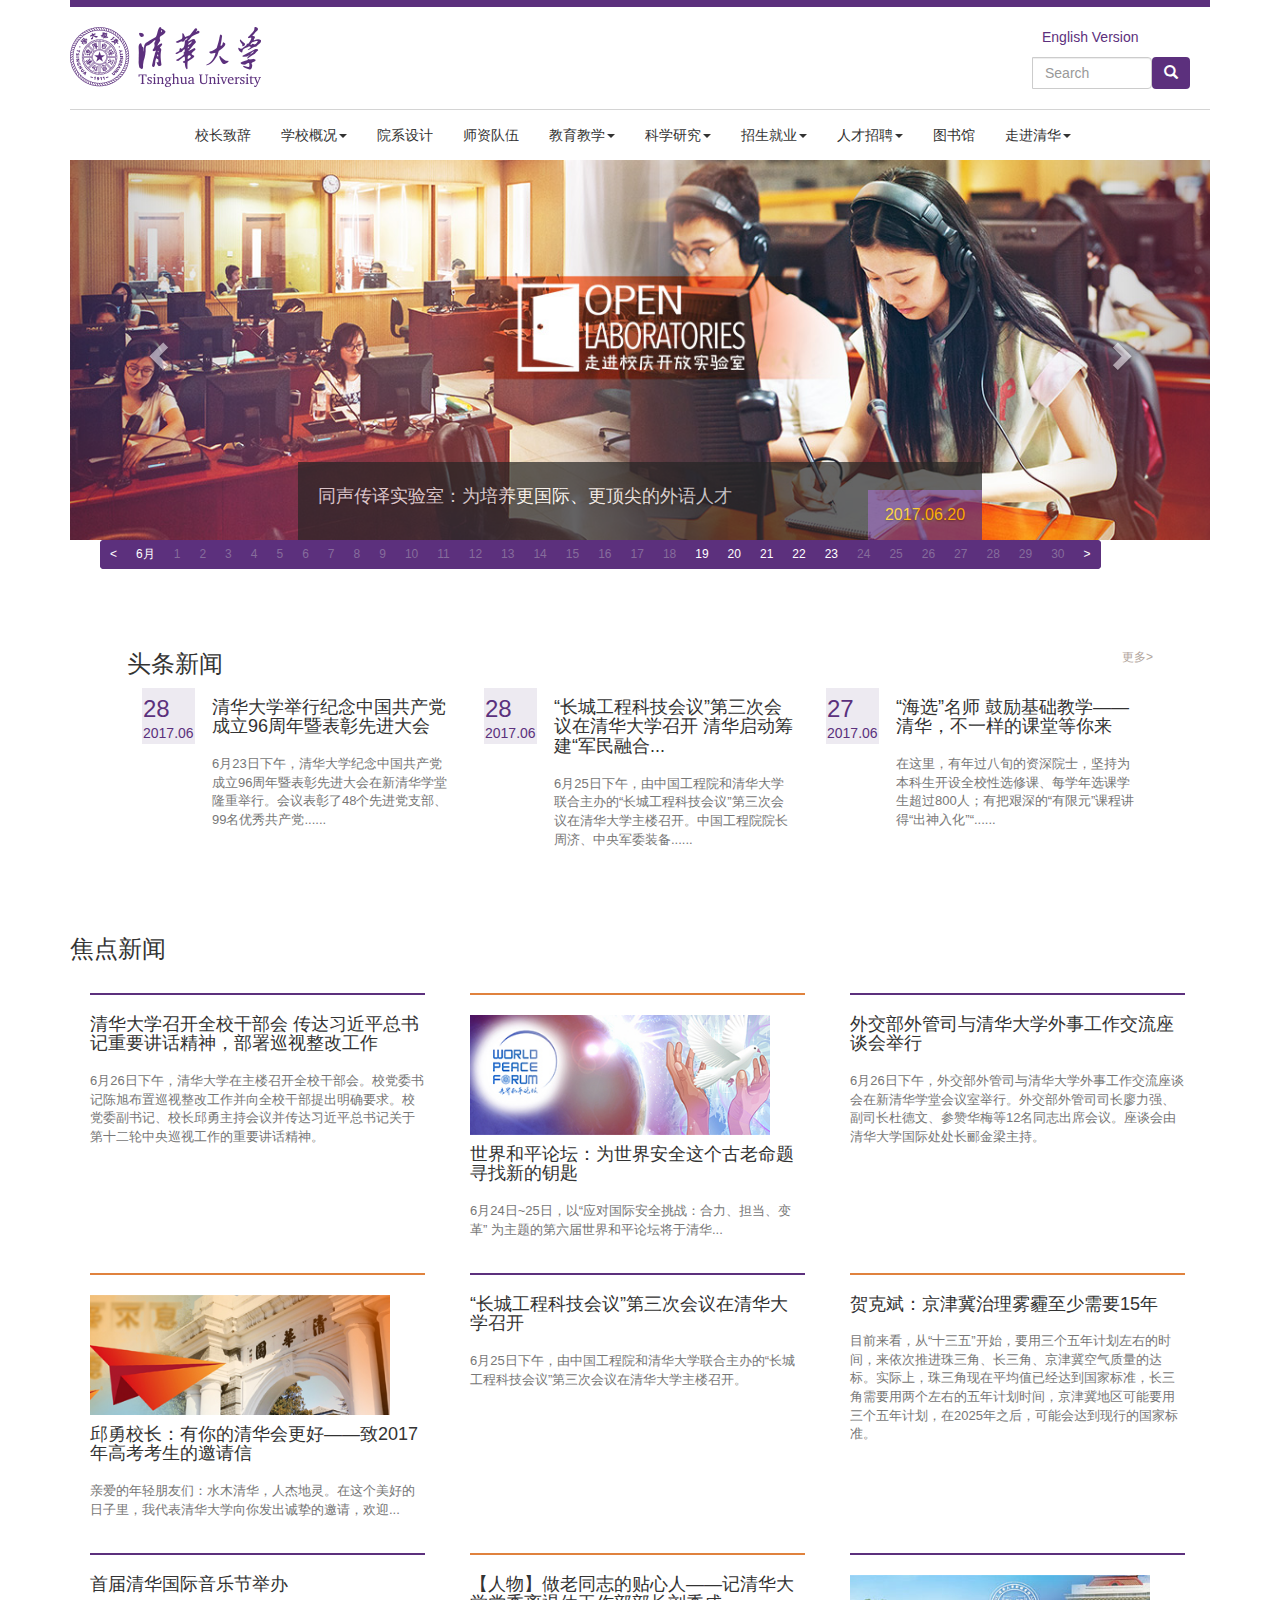
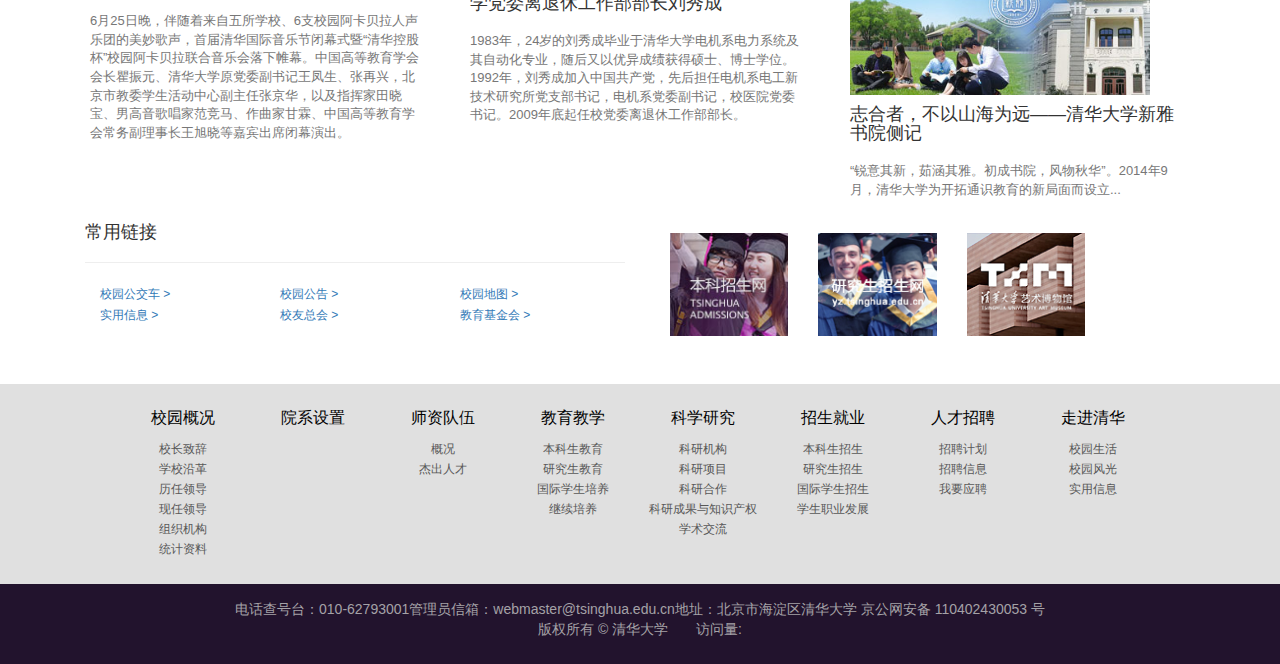
<file: index.html>
<!DOCTYPE html>
<html>
	<head>
		<meta charset="utf-8" />
		<meta name="viewport" content="width=device-width,initial-scale=1,minimum-scale=1,maximum-scale=1,user-scalable=no" />
		<title>清华大学</title>
		<link rel="stylesheet" href="css/bootstrap.css" />		
		<link rel="stylesheet" href="css/清华.css" />
		<script type="text/javascript" src="js/jquery-1.11.3.js" ></script>
		<script type="text/javascript" src="js/bootstrap.js" ></script>
	</head>
	
	<body>
		<div class="header visible-sm visible-xs" >
			<div id="top-sm">
				<a href="#">English Version</a>
				<div id="search">
					<div class="form-group">
						<div class="input-group">
							<button type="search" class="btn btn-default" >
			        		<i class="glyphicon glyphicon-search"></i>
			        	</button>
		        		<input type="text" class="form-control" placeholder="Search" style="width: 120px; height: 32px;">
						</div>
		        	</div>
				</div>
			</div>
			<div class="mid">
				<div id="logo" >
					<img src="img/logo.png"/>
				</div>
			</div>
		</div>
		
		<div class="container"><!--这是一个大框框，框住所有东西并居中-->
			<!--头部框框：导航条以上-->
			<div class="header visible-lg visible-md" >
				<div id="top"></div>
				<div class="mid">
					<div id="logo">
						<img src="img/logo.png" />
					</div>
					<div id="header-right">
						<div id="language">
							<a href="#">English Version</a>
						</div>
						<div id="search">
							<div class="form-group">
								<div class="input-group">
									<button type="search" class="btn btn-default" >
					        		<i class="glyphicon glyphicon-search"></i>
					        	</button>
				        		<input type="text" class="form-control" placeholder="Search" style="width: 120px; height: 32px;">
								</div>
				        	</div>
						</div>
					</div>
				</div>
			</div>	
			
			
			<!--导航条-->
			<div class="guide" align="center">
				<nav class="" style="padding:0px;margin:0px;">
					<div class="container-fluid">
		    		<!-- Brand and toggle get grouped for better mobile display -->
					    <div class="navbar-header visible-xs">
					    	<button type="button" class="navbar-toggle collapsed" data-toggle="collapse" data-target="#bs-example-navbar-collapse-1" aria-expanded="false">
					        	<span class="sr-only">Toggle navigation</span>
					        	<span class="icon-bar"></span>
					        	<span class="icon-bar"></span>
					        	<span class="icon-bar"></span>
					    	</button>
					    	<a class="navbar-brand visible-xs" href="#">导航</a>
					    </div> 
					
					    <!-- Collect the nav links, forms, and other content for toggling -->
					    <div class="collapse navbar-collapse" id="bs-example-navbar-collapse-1">
						    <ul class="nav navbar-nav">
							    <li><a href="#">校长致辞</a></li>
							    <li class="dropdown">
							        <a href="#" class="dropdown-toggle" data-toggle="dropdown" role="button" aria-haspopup="true" aria-expanded="false">学校概况<span class="caret hidden-xs"></span></a>
							        <ul class="dropdown-menu hidden-xs">
								        <li><a href="#">校长致辞</a></li>
								        <li><a href="#">学校沿革</a></li>
							            <li><a href="#">历任领导</a></li>
							            <li><a href="#">现任领导</a></li>
							            <li><a href="#">组织机构</a></li>
							            <li><a href="#">统计资料</a></li>
							        </ul>
						        </li>
						        <li><a href="#">院系设计</a></li>
						        <li><a href="#">师资队伍</a></li>
						        <li class="dropdown">
							        <a href="#" class="dropdown-toggle" data-toggle="dropdown" role="button" aria-haspopup="true" aria-expanded="false">教育教学<span class="caret hidden-xs"></span></a>
							        <ul class="dropdown-menu hidden-xs">
							            <li><a href="#">本科生教育</a></li>
							            <li><a href="#">研究生教育</a></li>
							            <li><a href="#">国际学生培养</a></li>
							            <li><a href="#">继续教育</a></li>
						        	</ul>
						        </li>
						        <li class="dropdown">
							        <a href="#" class="dropdown-toggle" data-toggle="dropdown" role="button" aria-haspopup="true" aria-expanded="false">科学研究<span class="caret hidden-xs"></span></a>
							        <ul class="dropdown-menu hidden-xs">
							            <li><a href="#">科研项目</a></li>
								        <li><a href="#">科研机构</a></li>
								        <li><a href="#">科研合作</a></li>
								        <li><a href="#">科研成果与知识产权</a></li>
								        <li><a href="#">学术交流</a></li>
							        </ul>
						        </li>
						        <li class="dropdown">
							        <a href="招生就业.html" class="dropdown-toggle" data-toggle="dropdown" role="button" aria-haspopup="true" aria-expanded="false">招生就业<span class="caret hidden-xs"></span></a>
							        <ul class="dropdown-menu hidden-xs">
							            <li><a href="本科生招生.html">本科生招生</a></li>
							            <li><a href="#">研究生招生</a></li>
							            <li><a href="#">国际学生招生</a></li>
							            <li><a href="#">学生职业发展</a></li>
							        </ul>
						        </li>
						        <li class="dropdown">
							        <a href="#" class="dropdown-toggle" data-toggle="dropdown" role="button" aria-haspopup="true" aria-expanded="false">人才招聘<span class="caret hidden-xs"></span></a>
							        <ul class="dropdown-menu hidden-xs">
							            <li><a href="#">招聘计划</a></li>
							            <li><a href="#">招聘信息</a></li>
							            <li><a href="#">我要应聘</a></li>
							        </ul>
						        </li>
						        <li><a href="#">图书馆</a></li>
						        <li class="dropdown">
							        <a href="#" class="dropdown-toggle" data-toggle="dropdown" role="button" aria-haspopup="true" aria-expanded="false">走进清华<span class="caret hidden-xs"></span></a>
							        <ul class="dropdown-menu hidden-xs">
							            <li><a href="#">校园生活</a></li>
							            <li><a href="#">校园风光</a></li>
							            <li><a href="实用信息.html">实用信息</a></li>
							        </ul>
						        </li>
						    </ul>
						</div>
					</div>
				</nav>
			</div><!--导航条结束-->
			
			<!--图片轮播-->
			<div id="carousel-example-generic" class="carousel slide" data-ride="carousel">
				<!-- Wrapper for slides -->
				<div class="carousel-inner" role="listbox">
			    <div class="item active">
			    	<img src="img/pic04.jpg" alt=" ">
			    	<div class="carousel-caption hidden-sm hidden-xs"><!--图片下方添加文字-->
			    		<a id="img-text" href="#">同声传译实验室：为培养更国际、更顶尖的外语人才</a>
			    		<a id="img-data">2017.06.20</a>
			    	</div>
			    	<div class="carousel-caption1 visible-sm visible-xs"><!--小屏幕时图片下方添加文字-->
			    		<a id="img-text1" href="#">同声传译实验室：为培养更国际、更顶尖的外语人才</a>
			    	</div>
			    </div>
			    <div class="item">
			    	<img src="img/pic02.jpg" alt=" ">
			    	<div class="carousel-caption hidden-sm hidden-xs">
				    	<a id="img-text" href="#">夏至：昼晷已云极，宵漏自此长</a>
						<a id="img-data">2017.06.21</a>
			    	</div>
			    	<div class="carousel-caption1 visible-sm visible-xs"><!--小屏幕时图片下方添加文字-->
			    		<a id="img-text1" href="#">夏至：昼晷已云极，宵漏自此长</a>
			    	</div>
			    </div>
			    <div class="item">
			    	<img src="img/pic03.jpg" alt=" ">
			    	<div class="carousel-caption hidden-sm hidden-xs">
			    		<a id="img-text" href="#">曾哲妮：清华，我的“刷新”之旅</a>
			    		<a id="img-data">2017.06.22</a>
			    	</div>
			    	<div class="carousel-caption1 visible-sm visible-xs"><!--小屏幕时图片下方添加文字-->
			    		<a id="img-text1" href="#">曾哲妮：清华，我的“刷新”之旅</a>
			    	</div>
			    </div>
			</div>
			  
	
			<!-- Controls -->
			<a class="left carousel-control" href="#carousel-example-generic" role="button" data-slide="prev">
				<span class="glyphicon glyphicon-chevron-left" aria-hidden="true"></span>
				<span class="sr-only">Previous</span>
			</a>
			<a class="right carousel-control" href="#carousel-example-generic" role="button" data-slide="next">
				<span class="glyphicon glyphicon-chevron-right" aria-hidden="true"></span>
				<span class="sr-only">Next</span>
			 </a>
			</div>
			

			<nav aria-label="Page navigation" class="date hidden-xs">
				<ul class="pagination">
				    <li>
				    	<a href="#" aria-label="Previous">
				        	<span aria-hidden="true"><</span>
				    	</a>
				    </li>
				    <li ><a>6月</a></li>
				    <li><a class="none">1</a></li>
				    <li><a class="none">2</a></li>
				    <li><a class="none">3</a></li>
				    <li><a class="none">4</a></li>
				    <li><a class="none">5</a></li>
				    <li><a class="none">6</a></li>
				    <li><a class="none">7</a></li>
				    <li><a class="none">8</a></li>
				    <li><a class="none">9</a></li>
				    <li><a class="none">10</a></li>
				    <li><a class="none">11</a></li>
				    <li><a class="none">12</a></li>
				    <li><a class="none">13</a></li>
				    <li><a class="none">14</a></li>
				    <li><a class="none">15</a></li>
				    <li><a class="none">16</a></li>
				    <li><a class="none">17</a></li>
				    <li><a class="none">18</a></li>
				    <li data-target="#carousel-example-generic" data-slide-to="0"><a>19</a></li>
				    <li data-target="#carousel-example-generic" data-slide-to="1"><a>20</a></li>
				    <li data-target="#carousel-example-generic" data-slide-to="2"><a>21</a></li>
				    <li data-target="#carousel-example-generic" data-slide-to="3"><a>22</a></li>
				    <li data-target="#carousel-example-generic" data-slide-to="4"><a>23</a></li>
				    <li><a class="none">24</a></li>
				    <li><a class="none">25</a></li>
				    <li><a class="none">26</a></li>
				    <li><a class="none">27</a></li>
				    <li><a class="none">28</a></li>
				    <li><a class="none">29</a></li>
				    <li><a class="none">30</a></li>
			    	<li>
				    	<a href="#" aria-label="Next">
				    		<span aria-hidden="true">></span>
				    	</a>
			    	</li>
				</ul>
			</nav>	
			
			
			<!--新闻-->
			<div class="new">
				<div class="hot-new">
					<h3 id="title">头条新闻<a href="#" id="more">更多></a></h3>
					<!--<div id="c" class="col-sm-2">C</div>-->
					<div id="new-box" class="col-sm-4">
				      	<div id="new-data">
							<span>28</span>
							2017.06
						</div>
						<div id="new-text">
							<h4 id="new-title">清华大学举行纪念中国共产党成立96周年暨表彰先进大会</h4>
							<p>6月23日下午，清华大学纪念中国共产党成立96周年暨表彰先进大会在新清华学堂隆重举行。会议表彰了48个先进党支部、99名优秀共产党......</p>
						</div>
				    </div>
				    
				    <div id="new-box" class="col-sm-4">
				      	<div id="new-data">
							<span>28</span>
							2017.06
						</div>
						<div id="new-text">
							<h4 id="new-title">“长城工程科技会议”第三次会议在清华大学召开  清华启动筹建“军民融合...</h4>
							<p>6月25日下午，由中国工程院和清华大学联合主办的“长城工程科技会议”第三次会议在清华大学主楼召开。中国工程院院长周济、中央军委装备......</p>
						</div>
				    </div>
				    
				    <div id="new-box" class="col-sm-4">
				      	<div id="new-data">
							<span>27</span>
							2017.06
						</div>
						<div id="new-text">
							<h4 id="new-title">“海选”名师  鼓励基础教学——清华，不一样的课堂等你来</h4>
							<p>在这里，有年过八旬的资深院士，坚持为本科生开设全校性选修课、每学年选课学生超过800人；有把艰深的“有限元”课程讲得“出神入化”“......</p>
						</div>
				    </div>
				</div>
				<div id="hr"><hr /></div>
			</div>
			
			<div class="focus-new">
				<div id="focus">
					<h3 id="title">焦点新闻</h3>
					<div id="focus-box1" class="col-sm-4">
						<hr />
						<h4 id="focus-title">清华大学召开全校干部会  传达习近平总书记重要讲话精神，部署巡视整改工作</h4>
						<p>6月26日下午，清华大学在主楼召开全校干部会。校党委书记陈旭布置巡视整改工作并向全校干部提出明确要求。校党委副书记、校长邱勇主持会议并传达习近平总书记关于第十二轮中央巡视工作的重要讲话精神。</p>
					</div>
					
					<div id="focus-box2" class="col-lg-4">
						<hr />
						<img src="img/focus01.jpg" />
						<h4 id="focus-title">世界和平论坛：为世界安全这个古老命题寻找新的钥匙</h4>
						<p>6月24日~25日，以“应对国际安全挑战：合力、担当、变革” 为主题的第六届世界和平论坛将于清华...</p>
					</div>
					
					<div id="focus-box1" class="col-lg-4">
						<hr />
						<h4 id="focus-title">外交部外管司与清华大学外事工作交流座谈会举行</h4>
						<p>6月26日下午，外交部外管司与清华大学外事工作交流座谈会在新清华学堂会议室举行。外交部外管司司长廖力强、副司长杜德文、参赞华梅等12名同志出席会议。座谈会由清华大学国际处处长郦金梁主持。</p>
					</div>
					
					<div id="focus-box2" class="col-lg-4">
						<hr />
						<img src="img/focus02.jpg" />
						<h4 id="focus-title">邱勇校长：有你的清华会更好——致2017年高考考生的邀请信</h4>
						<p>亲爱的年轻朋友们：水木清华，人杰地灵。在这个美好的日子里，我代表清华大学向你发出诚挚的邀请，欢迎...</p>
					</div>
					
					<div id="focus-box1" class="col-lg-4">
						<hr />
						<h4 id="focus-title">“长城工程科技会议”第三次会议在清华大学召开</h4>
						<p>6月25日下午，由中国工程院和清华大学联合主办的“长城工程科技会议”第三次会议在清华大学主楼召开。</p>
					</div>
					
					<div id="focus-box2" class="col-lg-4">
						<hr />
						<h4 id="focus-title">贺克斌：京津冀治理雾霾至少需要15年</h4>
						<p>	目前来看，从“十三五”开始，要用三个五年计划左右的时间，来依次推进珠三角、长三角、京津冀空气质量的达标。实际上，珠三角现在平均值已经达到国家标准，长三角需要用两个左右的五年计划时间，京津冀地区可能要用三个五年计划，在2025年之后，可能会达到现行的国家标准。</p>
					</div>
					
					<div id="focus-box1" class="col-lg-4">
						<hr />
						<h4 id="focus-title">首届清华国际音乐节举办</h4>
						<p>6月25日晚，伴随着来自五所学校、6支校园阿卡贝拉人声乐团的美妙歌声，首届清华国际音乐节闭幕式暨“清华控股杯”校园阿卡贝拉联合音乐会落下帷幕。中国高等教育学会会长瞿振元、清华大学原党委副书记王凤生、张再兴，北京市教委学生活动中心副主任张京华，以及指挥家田晓宝、男高音歌唱家范竞马、作曲家甘霖、中国高等教育学会常务副理事长王旭晓等嘉宾出席闭幕演出。</p>
					</div>
					
					<div id="focus-box2" class="col-lg-4">
						<hr />
						<h4 id="focus-title">【人物】做老同志的贴心人——记清华大学党委离退休工作部部长刘秀成</h4>
						<p>1983年，24岁的刘秀成毕业于清华大学电机系电力系统及其自动化专业，随后又以优异成绩获得硕士、博士学位。1992年，刘秀成加入中国共产党，先后担任电机系电工新技术研究所党支部书记，电机系党委副书记，校医院党委书记。2009年底起任校党委离退休工作部部长。</p>
					</div>
					
					<div id="focus-box1" class="col-lg-4">
						<hr />
						<img src="img/focus03.jpg" />
						<h4 id="focus-title">志合者，不以山海为远——清华大学新雅书院侧记</h4>
						<p>“锐意其新，茹涵其雅。初成书院，风物秋华”。2014年9月，清华大学为开拓通识教育的新局面而设立...</p>
					</div>
				</div>
			</div>
		</div>
		
		<div class="footer">
			<div class="container">
				<div id="link" class="col-sm-6">
					<h4>常用链接</h4>
					<hr />
					<div  class="col-xs-4"><a href="#">校园公交车  ></a></div>
					<div  class="col-xs-4"><a href="#">校园公告  ></a></div>
					<div  class="col-xs-4"><a href="#">校园地图  ></a></div>
					<div  class="col-xs-4"><a href="#">实用信息  ></a></div>
					<div  class="col-xs-4"><a href="#">校友总会  ></a></div>
					<div  class="col-xs-4"><a href="#">教育基金会  ></a></div>
				</div>
				
				<div class="col-sm-5">
					<div id="footer-pic" class="col-xs-4">
						<img src="img/bzw.jpg" />
					</div>
					<div id="footer-pic" class="col-xs-4">
						<img src="img/yz.jpg"  />
					</div>
					<div id="footer-pic" class="col-xs-4">
						<img src="img/tam1.jpg" />
					</div>
				</div>
			</div>
			
			<!--仅最大可见-->
			<div class="information-lg visible-lg">
				<div class="container">
					<ul>
						<li>
							<p>校园概况</p>
							<a href="#">校长致辞</a>
							<a href="#">学校沿革</a>
							<a href="#">历任领导</a>
							<a href="#">现任领导</a>
							<a href="#">组织机构</a>
							<a href="#">统计资料</a>
						</li>
						
						<li>
							<p>院系设置</p>
						</li>
						
						<li>
							<p>师资队伍</p>
							<a href="#">概况</a>
							<a href="#">杰出人才</a>
						</li>
						
						<li>
							<p>教育教学</p>
							<a href="#">本科生教育</a>
							<a href="#">研究生教育</a>
							<a href="#">国际学生培养</a>
							<a href="#">继续培养</a>
						</li>
						
						<li>
							<p>科学研究</p>
							<a href="#">科研机构</a>
							<a href="#">科研项目</a>
							<a href="#">科研合作</a>
							<a href="#">科研成果与知识产权</a>
							<a href="#">学术交流</a>
						</li>
						
						<li>
							<p>招生就业</p>
							<a href="#">本科生招生</a>
							<a href="#">研究生招生</a>
							<a href="#">国际学生招生</a>
							<a href="#">学生职业发展</a>
						</li>
						
						<li>
							<p>人才招聘</p>
							<a href="#">招聘计划</a>
							<a href="#">招聘信息</a>
							<a href="#">我要应聘</a>
						</li>
						
						<li>
							<p>走进清华</p>
							<a href="#">校园生活</a>
							<a href="#">校园风光 </a>
							<a href="#">实用信息</a>
						</li>
					</ul>
					
				</div>
			</div>
			
			<!--仅最大屏幕隐藏-->
			<div class="information hidden-lg ">
				<ul class="col-lg-3">
					<li>校园概况</li>
					<li>院系设置</li>
					<li>师资队伍</li>
					<li>教育教学</li>
					<li>科学研究</li>
					<li>招生就业</li>
					<li>人才招聘</li>
					<li>走进清华</li>
				</ul>
				
			</div>
			
		</div>
		<div class="footer-bottom" align="center">
            <span class="info"><span>电话查号台：010-62793001</span><span>管理员信箱：webmaster@tsinghua.edu.cn</span><span>地址：北京市海淀区清华大学</span></span>
            <span class="icp">京公网安备 110402430053 号</span>
            <div class="clear"></div>
            <span class="copy">版权所有 © 清华大学　　访问量:<span id="total"></span></span>
		</div>
		
		
		<script>
			$('li.dropdown').mouseover(function(){
				$(this).addClass('open');
			}).mouseout(function(){
				$(this).removeClass('open');
			})	
		</script>
	
	</body>
</html>
</file>
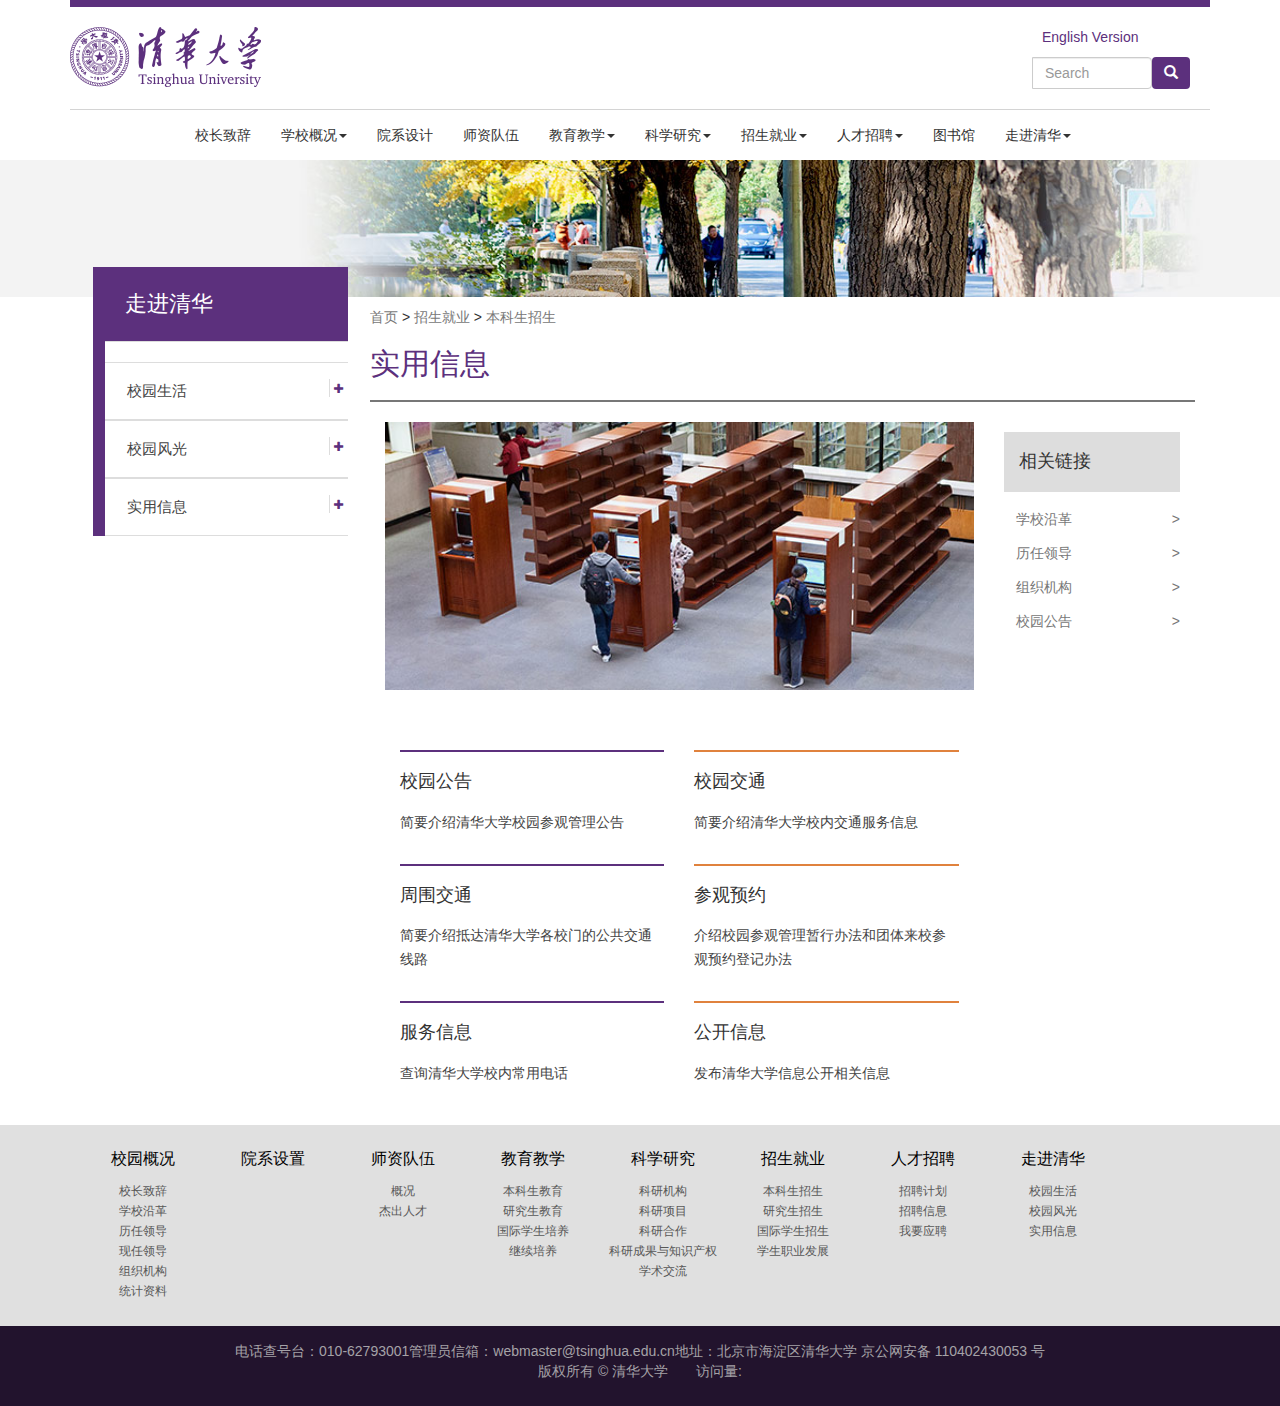
<file: 实用信息.html>
<!DOCTYPE html>
<html>
	<head>
		<meta charset="UTF-8">
		<meta name="viewport" content="width=device-width,initial-scale=1,minimum-scale=1,maximum-scale=1,user-scalable=no" />
		<title>实用信息</title>
		<link rel="stylesheet" href="css/bootstrap.css" />		
		<link rel="stylesheet" href="css/清华.css" />
		<script type="text/javascript" src="js/jquery-1.11.3.js" ></script>
		<script type="text/javascript" src="js/bootstrap.js" ></script>
		<title></title>
	</head>
	<body>
		<div class="header visible-sm visible-xs" >
			<div id="top-sm">
				<a href="#">English Version</a>
				<div id="search">
					<div class="form-group">
						<div class="input-group">
							<button type="search" class="btn btn-default" >
			        		<i class="glyphicon glyphicon-search"></i>
			        	</button>
		        		<input type="text" class="form-control" placeholder="Search" style="width: 120px; height: 32px;">
						</div>
		        	</div>
				</div>
			</div>
			<div class="mid">
				<div id="logo" >
					<img src="img/logo.png"/>
				</div>
			</div>
		</div>
		
		<div class="container"><!--这是一个大框框，框住所有东西并居中-->
			<!--头部框框：导航条以上-->
			<div class="header visible-lg visible-md" >
				<div id="top"></div>
				<div class="mid">
					<div id="logo">
						<img src="img/logo.png" />
					</div>
					<div id="header-right">
						<div id="language">
							<a href="#">English Version</a>
						</div>
						<div id="search">
							<div class="form-group">
								<div class="input-group">
									<button type="search" class="btn btn-default" >
					        		<i class="glyphicon glyphicon-search"></i>
					        	</button>
				        		<input type="text" class="form-control" placeholder="Search" style="width: 120px; height: 32px;">
								</div>
				        	</div>
						</div>
					</div>
				</div>
			</div>	
			
			
			<!--导航条-->
			<div class="guide" align="center">
				<nav class="" style="padding:0px;margin:0px;">
					<div class="container-fluid">
		    		<!-- Brand and toggle get grouped for better mobile display -->
					    <div class="navbar-header visible-xs">
					    	<button type="button" class="navbar-toggle collapsed" data-toggle="collapse" data-target="#bs-example-navbar-collapse-1" aria-expanded="false">
					        	<span class="sr-only">Toggle navigation</span>
					        	<span class="icon-bar"></span>
					        	<span class="icon-bar"></span>
					        	<span class="icon-bar"></span>
					    	</button>
					    	<a class="navbar-brand visible-xs" href="#">导航</a>
					    </div> 
					
					    <!-- Collect the nav links, forms, and other content for toggling -->
					    <div class="collapse navbar-collapse" id="bs-example-navbar-collapse-1">
						    <ul class="nav navbar-nav">
							    <li><a href="#">校长致辞</a></li>
							    <li class="dropdown">
							        <a href="#" class="dropdown-toggle" data-toggle="dropdown" role="button" aria-haspopup="true" aria-expanded="false">学校概况<span class="caret hidden-xs"></span></a>
							        <ul class="dropdown-menu hidden-xs">
								        <li><a href="#">校长致辞</a></li>
								        <li><a href="#">学校沿革</a></li>
							            <li><a href="#">历任领导</a></li>
							            <li><a href="#">现任领导</a></li>
							            <li><a href="#">组织机构</a></li>
							            <li><a href="#">统计资料</a></li>
							        </ul>
						        </li>
						        <li><a href="#">院系设计</a></li>
						        <li><a href="#">师资队伍</a></li>
						        <li class="dropdown">
							        <a href="#" class="dropdown-toggle" data-toggle="dropdown" role="button" aria-haspopup="true" aria-expanded="false">教育教学<span class="caret hidden-xs"></span></a>
							        <ul class="dropdown-menu hidden-xs">
							            <li><a href="#">本科生教育</a></li>
							            <li><a href="#">研究生教育</a></li>
							            <li><a href="#">国际学生培养</a></li>
							            <li><a href="#">继续教育</a></li>
						        	</ul>
						        </li>
						        <li class="dropdown">
							        <a href="#" class="dropdown-toggle" data-toggle="dropdown" role="button" aria-haspopup="true" aria-expanded="false">科学研究<span class="caret hidden-xs"></span></a>
							        <ul class="dropdown-menu hidden-xs">
							            <li><a href="#">科研项目</a></li>
								        <li><a href="#">科研机构</a></li>
								        <li><a href="#">科研合作</a></li>
								        <li><a href="#">科研成果与知识产权</a></li>
								        <li><a href="#">学术交流</a></li>
							        </ul>
						        </li>
						        <li class="dropdown">
							        <a href="招生就业.html" class="dropdown-toggle" data-toggle="dropdown" role="button" aria-haspopup="true" aria-expanded="false">招生就业<span class="caret hidden-xs"></span></a>
							        <ul class="dropdown-menu hidden-xs">
							            <li><a href="本科生招生.html">本科生招生</a></li>
							            <li><a href="#">研究生招生</a></li>
							            <li><a href="#">国际学生招生</a></li>
							            <li><a href="#">学生职业发展</a></li>
							        </ul>
						        </li>
						        <li class="dropdown">
							        <a href="#" class="dropdown-toggle" data-toggle="dropdown" role="button" aria-haspopup="true" aria-expanded="false">人才招聘<span class="caret hidden-xs"></span></a>
							        <ul class="dropdown-menu hidden-xs">
							            <li><a href="#">招聘计划</a></li>
							            <li><a href="#">招聘信息</a></li>
							            <li><a href="#">我要应聘</a></li>
							        </ul>
						        </li>
						        <li><a href="#">图书馆</a></li>
						        <li class="dropdown">
							        <a href="#" class="dropdown-toggle" data-toggle="dropdown" role="button" aria-haspopup="true" aria-expanded="false">走进清华<span class="caret hidden-xs"></span></a>
							        <ul class="dropdown-menu hidden-xs">
							            <li><a href="#">校园生活</a></li>
							            <li><a href="#">校园风光</a></li>
							            <li><a href="实用信息.html">实用信息</a></li>
							        </ul>
						        </li>
						    </ul>
						</div>
					</div>
				</nav>
			</div><!--导航条结束-->
		</div>
		
		
		<div class="benke-pic hidden-xs"><img src="img/intothutop.jpg" /></div>	
		
		<div class="benke-main container">
			<div id="left-guide " class=" col-lg-3 col-md-3 col-sm-4  hidden-xs">
				<!--招生就业切换栏-->
				<div id="Intro-title">
					<h3>走进清华</h3>
					<ul>
						<li>
							<i class="plus glyphicon glyphicon-plus"></i>
							<a href="#">校园生活</a>
							<ul class="dropdown-menu">
						        <li><a href="#">清华校历</a></li>
						        <li><a href="#">学生活动</a></li>
					            <li><a href="#">教工活动</a></li>
					        </ul>
						</li>
						<li>
							<i class="plus glyphicon glyphicon-plus"></i>
							<a href="#">校园风光</a>
							<ul class="dropdown-menu">
						        <li><a href="#">校园地图</a></li>
						        <li><a href="#">校园景观</a></li>
					        </ul>
						</li>
						<li>
							<i class="plus glyphicon glyphicon-plus"></i>
							<a href="实用信息.html">实用信息</a>
							<ul class="dropdown-menu">
						        <li><a href="#">校园公告</a></li>
						        <li><a href="#">校园交通</a></li>
					            <li><a href="#">周围交通</a></li>
					            <li><a href="#">参观预约</a></li>
					            <li><a href="#">服务信息</a></li>
					            <li><a href="#">公开信息</a></li>
					        </ul>
						</li>
					</ul>
				</div>
			</div>
			

			<!--最小化导航栏展示-->
			<nav class="navbar navbar-default visible-xs" style="padding:0px;margin:0px;">
				<div class="container-fluid" style="background-color: #5C307D;">
					<div class="navbar-header ">
				    	<button type="button" class="navbar-toggle collapsed" data-toggle="collapse" data-target="#bs-example-navbar-collapse-2" aria-expanded="false">
				        	<span class="sr-only">Toggle navigation</span>
				        	<span class="icon-bar"></span>
				        	<span class="icon-bar"></span>
				        	<span class="icon-bar"></span>
				    	</button>
				    	<a class="navbar-brand visible-xs" style="color: #FFFFFF;" href="#">走进清华</a>
				    </div> 
				    <div class="collapse navbar-collapse" id="bs-example-navbar-collapse-2">
					    <ul class="nav navbar-nav" id="Intro-title1">
						    <li>
						    <a href="#">校园生活<i class="plus glyphicon glyphicon-plus"></i></a>
						    <ul class="dropdown-menu hidden-xs">
						        <li><a href="#">校长致辞</a></li>
						        <li><a href="#">学校沿革</a></li>
					            <li><a href="#">历任领导</a></li>
					            <li><a href="#">现任领导</a></li>
					            <li><a href="#">组织机构</a></li>
					            <li><a href="#">统计资料</a></li>
					        </ul>
						</li>
						<li>
							<a href="#">校园风光<i class="plus glyphicon glyphicon-plus"></i></a>
							<ul class="dropdown-menu">
						        <li><a href="#">校园地图</a></li>
						        <li><a href="#">校园景观</a></li>
					        </ul>
						</li>
						<li>
							<a href="#">实用信息<i class="plus glyphicon glyphicon-plus"></i></a>
							<ul class="dropdown-menu">
						        <li><a href="#">校园公告</a></li>
						        <li><a href="#">校园交通</a></li>
					            <li><a href="#">周围交通</a></li>
					            <li><a href="#">参观预约</a></li>
					            <li><a href="#">服务信息</a></li>
					            <li><a href="#">公开信息</a></li>
					        </ul>
						</li>
					    </ul>
				    </div>
				</div>
			</nav>
		
			<div class="zhaosheng-intr col-lg-9 col-md-9">
				<div id="id">
					<a href="index.html">首页</a> > <a href="招生就业.html">招生就业</a> > <a href="本科生招生.html">本科生招生</a>
				</div>
				<h2>实用信息</h2>
				<hr />
			
				<div class="col-md-9 col-sm-9">
					<div class="zhaosheng-pic">
						<img src="img/intothu_17.jpg"/>
					</div>
					
					<div id="Intr-box" class="col-md-6 col-sm-6 col-xs-6">
						<hr style="border:0;background-color:#5C307D;height:2px;" />
						<h4 id="focus-title">校园公告</h4>
						<p>简要介绍清华大学校园参观管理公告</p>
					</div>
					
					<div id="Intr-box" class="col-md-6 col-sm-6 col-xs-6">
						<hr style="border:0;background-color:#e0823d;height:2px;" />
						<h4 id="focus-title">校园交通</h4>
						<p>简要介绍清华大学校内交通服务信息 </p>
					</div>
					
					<div id="Intr-box" class="col-md-6 col-sm-6 col-xs-6">
						<hr style="border:0;background-color:#5C307D;height:2px;" />
						<h4 id="focus-title">周围交通</h4>
						<p>简要介绍抵达清华大学各校门的公共交通线路 </p>
					</div>
					
					<div id="Intr-box" class="col-md-6 col-sm-6 col-xs-6">
						<hr style="border:0;background-color:#e0823d;height:2px;" />
						<h4 id="focus-title">参观预约</h4>
						<p>介绍校园参观管理暂行办法和团体来校参观预约登记办法 </p>
					</div>
					
					<div id="Intr-box" class="col-md-6 col-sm-6 col-xs-6">
						<hr style="border:0;background-color:#5C307D;height:2px;" />
						<h4 id="focus-title">服务信息</h4>
						<p>查询清华大学校内常用电话</p>
					</div>
					
					<div id="Intr-box" class="col-md-6 col-sm-6 col-xs-6">
						<hr style="border:0;background-color:#e0823d;height:2px;" />
						<h4 id="focus-title">公开信息</h4>
						<p>发布清华大学信息公开相关信息</p>
					</div>
				</div>

				<div class="about col-md-3 col-sm-3 visible-lg visible-md">
					<h4>相关链接</h4>
					<ul>
						<li id="underRec"><a href="#">学校沿革<span class="pull-right">></span></li></a>
						<li><a href="#">历任领导<span class="pull-right">></span></li></a>
						<li><a href="#">组织机构<span class="pull-right">></span></li></a>
						<li><a href="#">校园公告<span class="pull-right">></span></li></a>
					</ul>
				</div>
			</div>
		</div>
		
		<div class="footer">
			
			<!--仅最大可见-->
			<div class="information-lg visible-lg visible-md">
				<div class="container">
					<li>
						<p>校园概况</p>
						<a href="#">校长致辞</a>
						<a href="#">学校沿革</a>
						<a href="#">历任领导</a>
						<a href="#">现任领导</a>
						<a href="#">组织机构</a>
						<a href="#">统计资料</a>
					</li>
					
					<li>
						<p>院系设置</p>
					</li>
					
					<li>
						<p>师资队伍</p>
						<a href="#">概况</a>
						<a href="#">杰出人才</a>
					</li>
					
					<li>
						<p>教育教学</p>
						<a href="#">本科生教育</a>
						<a href="#">研究生教育</a>
						<a href="#">国际学生培养</a>
						<a href="#">继续培养</a>
					</li>
					
					<li>
						<p>科学研究</p>
						<a href="#">科研机构</a>
						<a href="#">科研项目</a>
						<a href="#">科研合作</a>
						<a href="#">科研成果与知识产权</a>
						<a href="#">学术交流</a>
					</li>
					
					<li>
						<p>招生就业</p>
						<a href="#">本科生招生</a>
						<a href="#">研究生招生</a>
						<a href="#">国际学生招生</a>
						<a href="#">学生职业发展</a>
					</li>
					
					<li>
						<p>人才招聘</p>
						<a href="#">招聘计划</a>
						<a href="#">招聘信息</a>
						<a href="#">我要应聘</a>
					</li>
					
					<li>
						<p>走进清华</p>
						<a href="#">校园生活</a>
						<a href="#">校园风光 </a>
						<a href="#">实用信息</a>
					</li>
				</div>
			</div>
			
			<!--仅最大屏幕隐藏-->
			<div class="information visible-sm visible-xs ">
				<ul class="col-lg-3">
					<li>校园概况</li>
					<li>院系设置</li>
					<li>师资队伍</li>
					<li>教育教学</li>
					<li>科学研究</li>
					<li>招生就业</li>
					<li>人才招聘</li>
					<li>走进清华</li>
				</ul>
				
			</div>
			
		</div>
		<div class="footer-bottom" align="center">
            <span class="info"><span>电话查号台：010-62793001</span><span>管理员信箱：webmaster@tsinghua.edu.cn</span><span>地址：北京市海淀区清华大学</span></span>
            <span class="icp">京公网安备 110402430053 号</span>
            <div class="clear"></div>
            <span class="copy">版权所有 © 清华大学　　访问量:<span id="total"></span></span>
		</div>
		</div>
			
			
		<script>  
//			导航条
			$('li.dropdown').mouseover(function(){
				$(this).addClass('open');
			}).mouseout(function(){
				$(this).removeClass('open');
			})
			
//			晓燕的+号js
//			<script type="text/javascript"> 
//			$(document).ready(function() { 
//				$('nav li').click(function() { 
//					$(this).find('.sub-menu').slideToggle(); 
//				});
//			});
//			
//			$("i").click(function(){
//				if (this.className === "pull-right glyphicon glyphicon-plus") {
//					$(this).removeClass('glyphicon-plus')
//					$(this).addClass('glyphicon-minus');
//				} else{
//					$(this).removeClass('glyphicon-minus')
//					$(this).addClass('glyphicon-plus');
//				}
//			});
		</script>
	</body>
</html>
</file>
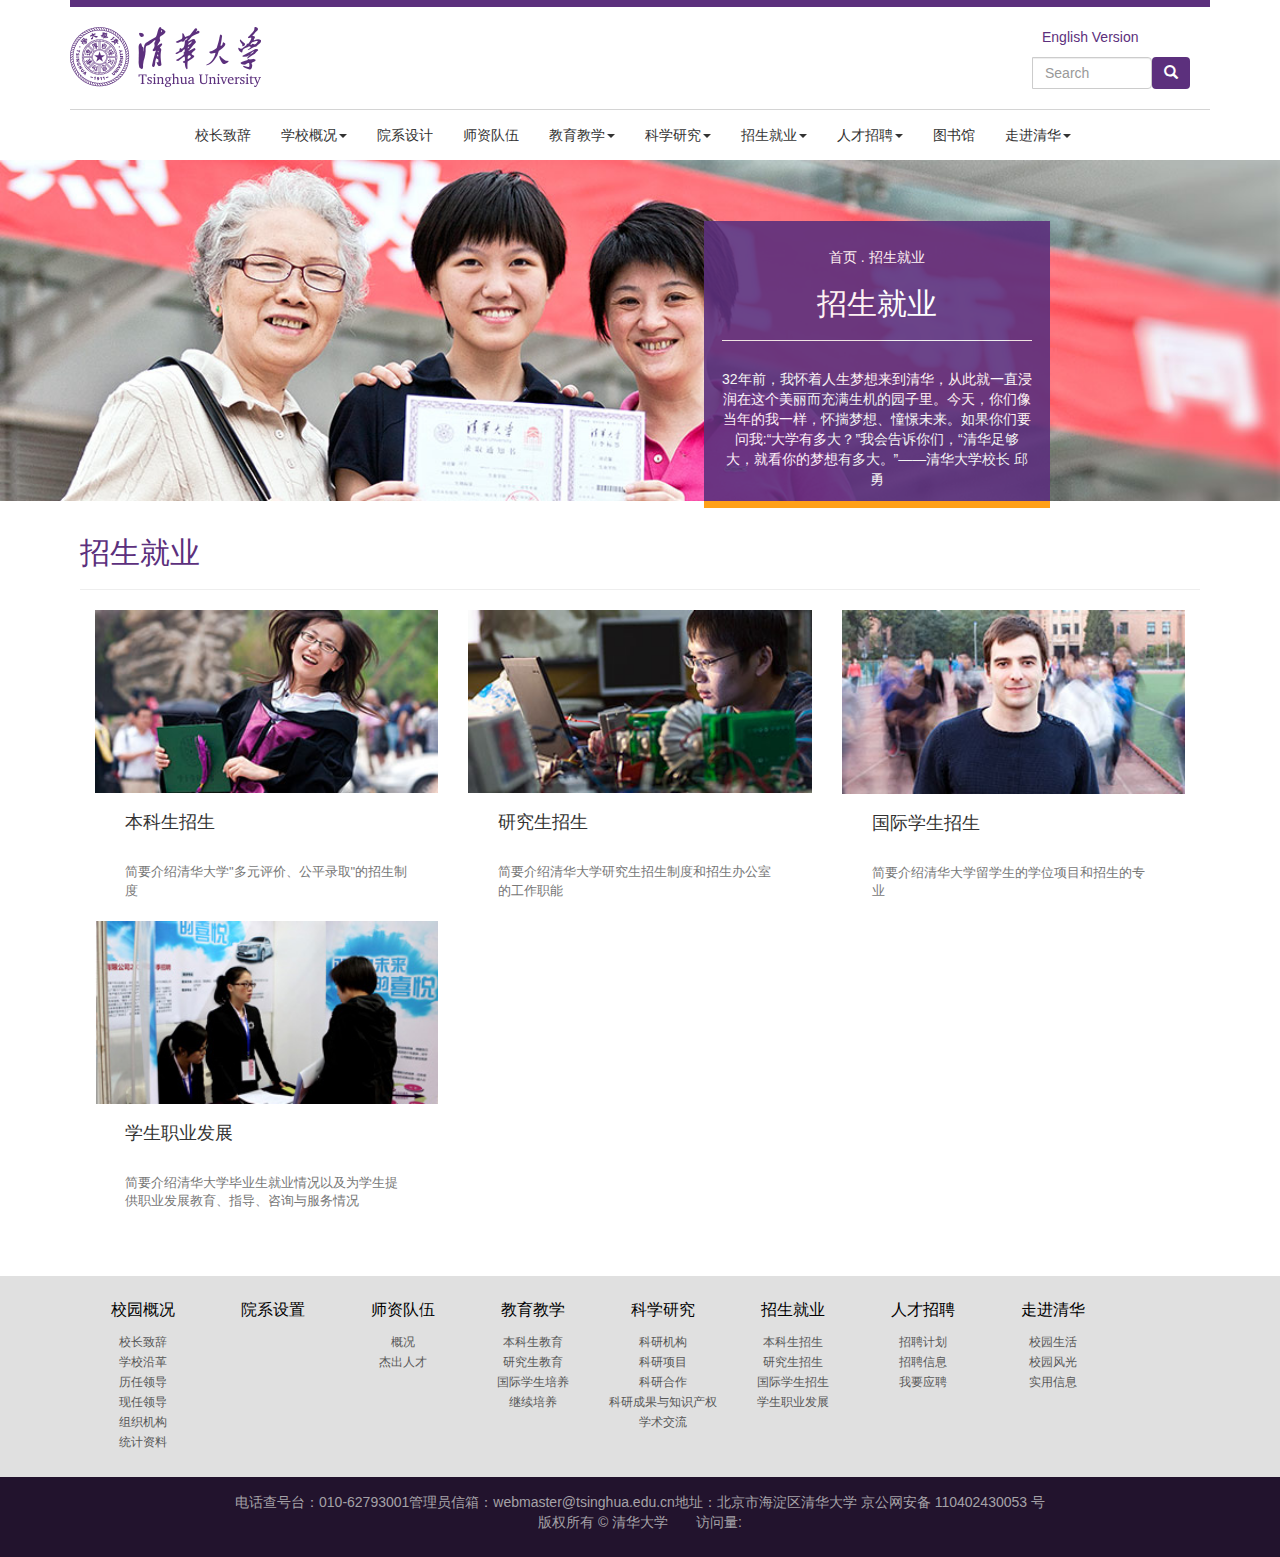
<file: 招生就业.html>
<!DOCTYPE html>
<html>
	<head>
		<meta name="viewport" content="width=device-width,initial-scale=1,minimum-scale=1,maximum-scale=1,user-scalable=no" />
		<meta charset="UTF-8">
		<title>招生就业</title>
		<link rel="stylesheet" href="css/bootstrap.css" />		
		<link rel="stylesheet" href="css/清华.css" />
		<script type="text/javascript" src="js/jquery-1.11.3.js" ></script>
		<script type="text/javascript" src="js/bootstrap.js" ></script>
	</head>
	<body>
		<div class="header visible-sm visible-xs" >
			<div id="top-sm">
				<a href="#">English Version</a>
				<div id="search">
					<div class="form-group">
						<div class="input-group">
							<button type="search" class="btn btn-default" >
			        		<i class="glyphicon glyphicon-search"></i>
			        	</button>
		        		<input type="text" class="form-control" placeholder="Search" style="width: 120px; height: 32px;">
						</div>
		        	</div>
				</div>
			</div>
			<div class="mid">
				<div id="logo" >
					<img src="img/logo.png"/>
				</div>
			</div>
		</div>
		
		<div class="container"><!--这是一个大框框，框住所有东西并居中-->
			<!--头部框框：导航条以上-->
			<div class="header visible-lg visible-md" >
				<div id="top"></div>
				<div class="mid">
					<div id="logo">
						<img src="img/logo.png" />
					</div>
					<div id="header-right">
						<div id="language">
							<a href="#">English Version</a>
						</div>
						<div id="search">
							<div class="form-group">
								<div class="input-group">
									<button type="search" class="btn btn-default" >
					        		<i class="glyphicon glyphicon-search"></i>
					        	</button>
				        		<input type="text" class="form-control" placeholder="Search" style="width: 120px; height: 32px;">
								</div>
				        	</div>
						</div>
					</div>
				</div>
			</div>	
			
			
			<!--导航条-->
			<div class="guide" align="center">
				<nav class="" style="padding:0px;margin:0px;">
					<div class="container-fluid">
		    		<!-- Brand and toggle get grouped for better mobile display -->
					    <div class="navbar-header visible-xs">
					    	<button type="button" class="navbar-toggle collapsed" data-toggle="collapse" data-target="#bs-example-navbar-collapse-1" aria-expanded="false">
					        	<span class="sr-only">Toggle navigation</span>
					        	<span class="icon-bar"></span>
					        	<span class="icon-bar"></span>
					        	<span class="icon-bar"></span>
					    	</button>
					    	<a class="navbar-brand visible-xs" href="#">导航</a>
					    </div> 
					
					    <!-- Collect the nav links, forms, and other content for toggling -->
					    <div class="collapse navbar-collapse" id="bs-example-navbar-collapse-1">
						    <ul class="nav navbar-nav">
							    <li><a href="#">校长致辞</a></li>
							    <li class="dropdown">
							        <a href="#" class="dropdown-toggle" data-toggle="dropdown" role="button" aria-haspopup="true" aria-expanded="false">学校概况<span class="caret hidden-xs"></span></a>
							        <ul class="dropdown-menu hidden-xs">
								        <li><a href="#">校长致辞</a></li>
								        <li><a href="#">学校沿革</a></li>
							            <li><a href="#">历任领导</a></li>
							            <li><a href="#">现任领导</a></li>
							            <li><a href="#">组织机构</a></li>
							            <li><a href="#">统计资料</a></li>
							        </ul>
						        </li>
						        <li><a href="#">院系设计</a></li>
						        <li><a href="#">师资队伍</a></li>
						        <li class="dropdown">
							        <a href="#" class="dropdown-toggle" data-toggle="dropdown" role="button" aria-haspopup="true" aria-expanded="false">教育教学<span class="caret hidden-xs"></span></a>
							        <ul class="dropdown-menu hidden-xs">
							            <li><a href="#">本科生教育</a></li>
							            <li><a href="#">研究生教育</a></li>
							            <li><a href="#">国际学生培养</a></li>
							            <li><a href="#">继续教育</a></li>
						        	</ul>
						        </li>
						        <li class="dropdown">
							        <a href="#" class="dropdown-toggle" data-toggle="dropdown" role="button" aria-haspopup="true" aria-expanded="false">科学研究<span class="caret hidden-xs"></span></a>
							        <ul class="dropdown-menu hidden-xs">
							            <li><a href="#">科研项目</a></li>
								        <li><a href="#">科研机构</a></li>
								        <li><a href="#">科研合作</a></li>
								        <li><a href="#">科研成果与知识产权</a></li>
								        <li><a href="#">学术交流</a></li>
							        </ul>
						        </li>
						        <li class="dropdown">
							        <a href="#" class="dropdown-toggle" data-toggle="dropdown" role="button" aria-haspopup="true" aria-expanded="false">招生就业<span class="caret hidden-xs"></span></a>
							        <ul class="dropdown-menu hidden-xs">
							            <li><a href="#">本科生招生</a></li>
							            <li><a href="#">研究生招生</a></li>
							            <li><a href="#">国际学生招生</a></li>
							            <li><a href="#">学生职业发展</a></li>
							        </ul>
						        </li>
						        <li class="dropdown">
							        <a href="#" class="dropdown-toggle" data-toggle="dropdown" role="button" aria-haspopup="true" aria-expanded="false">人才招聘<span class="caret hidden-xs"></span></a>
							        <ul class="dropdown-menu hidden-xs">
							            <li><a href="#">招聘计划</a></li>
							            <li><a href="#">招聘信息</a></li>
							            <li><a href="#">我要应聘</a></li>
							        </ul>
						        </li>
						        <li><a href="#">图书馆</a></li>
						        <li class="dropdown">
							        <a href="#" class="dropdown-toggle" data-toggle="dropdown" role="button" aria-haspopup="true" aria-expanded="false">走进清华<span class="caret hidden-xs"></span></a>
							        <ul class="dropdown-menu hidden-xs">
							            <li><a href="#">校园生活</a></li>
							            <li><a href="#">校园风光</a></li>
							            <li><a href="实用信息.html">实用信息</a></li>
							        </ul>
						        </li>
						    </ul>
						</div>
					</div>
				</nav>
			</div><!--导航条结束-->
		</div>
			
			<div class="Intro-pic" align="center">
				<img src="img/big_03.jpg" />
				<div id="pic-intr">
					<p>首页 . 招生就业</p>
					<h2>招生就业</h2>
					<hr />
					<p>32年前，我怀着人生梦想来到清华，从此就一直浸润在这个美丽而充满生机的园子里。今天，你们像当年的我一样，怀揣梦想、憧憬未来。如果你们要问我:“大学有多大？”我会告诉你们，“清华足够大，就看你的梦想有多大。”——清华大学校长 邱勇</p>
				</div>
			</div>
			
			<div class="container">
				<div class="kinds">
					<h2>招生就业</h2>
					<hr />
					<div class="col-lg-4 col-md-4 col-sm-6 col-xs-6">
						<img src="img/s_07.jpg" />
						<h4>本科生招生</h4>
						<p>简要介绍清华大学"多元评价、公平录取"的招生制度 </p>
					</div>
					<div class="col-lg-4 col-md-4 col-sm-6 col-xs-6">
						<img src="img/s_09.jpg" />
						<h4>研究生招生</h4>
						<p>简要介绍清华大学研究生招生制度和招生办公室的工作职能 </p>
					</div>
					<div class="col-lg-4 col-md-4 col-sm-6 col-xs-6">
						<img src="img/s_12.jpg" />
						<h4>国际学生招生</h4>
						<p>简要介绍清华大学留学生的学位项目和招生的专业 </p>
					</div>
					<div class="col-lg-4 col-md-4 col-sm-6 col-xs-6">
						<img src="img/s_13.jpg" />
						<h4>学生职业发展</h4>
						<p>简要介绍清华大学毕业生就业情况以及为学生提供职业发展教育、指导、咨询与服务情况 </p>
					</div>
				</div>
			</div>
			
			
			<div class="footer">
			
			<!--仅最大可见-->
			<div class="information-lg visible-lg">
				<div class="container">
					<li>
						<p>校园概况</p>
						<a href="#">校长致辞</a>
						<a href="#">学校沿革</a>
						<a href="#">历任领导</a>
						<a href="#">现任领导</a>
						<a href="#">组织机构</a>
						<a href="#">统计资料</a>
					</li>
					
					<li>
						<p>院系设置</p>
					</li>
					
					<li>
						<p>师资队伍</p>
						<a href="#">概况</a>
						<a href="#">杰出人才</a>
					</li>
					
					<li>
						<p>教育教学</p>
						<a href="#">本科生教育</a>
						<a href="#">研究生教育</a>
						<a href="#">国际学生培养</a>
						<a href="#">继续培养</a>
					</li>
					
					<li>
						<p>科学研究</p>
						<a href="#">科研机构</a>
						<a href="#">科研项目</a>
						<a href="#">科研合作</a>
						<a href="#">科研成果与知识产权</a>
						<a href="#">学术交流</a>
					</li>
					
					<li>
						<p>招生就业</p>
						<a href="#">本科生招生</a>
						<a href="#">研究生招生</a>
						<a href="#">国际学生招生</a>
						<a href="#">学生职业发展</a>
					</li>
					
					<li>
						<p>人才招聘</p>
						<a href="#">招聘计划</a>
						<a href="#">招聘信息</a>
						<a href="#">我要应聘</a>
					</li>
					
					<li>
						<p>走进清华</p>
						<a href="#">校园生活</a>
						<a href="#">校园风光 </a>
						<a href="#">实用信息</a>
					</li>
				</div>
			</div>
			
			<!--仅最大屏幕隐藏-->
			<div class="information hidden-lg ">
				<ul class="col-lg-3">
					<li>校园概况</li>
					<li>院系设置</li>
					<li>师资队伍</li>
					<li>教育教学</li>
					<li>科学研究</li>
					<li>招生就业</li>
					<li>人才招聘</li>
					<li>走进清华</li>
				</ul>
				
			</div>
			
		</div>
		<div class="footer-bottom" align="center">
            <span class="info"><span>电话查号台：010-62793001</span><span>管理员信箱：webmaster@tsinghua.edu.cn</span><span>地址：北京市海淀区清华大学</span></span>
            <span class="icp">京公网安备 110402430053 号</span>
            <div class="clear"></div>
            <span class="copy">版权所有 © 清华大学　　访问量:<span id="total"></span></span>
		</div>
		</div>
	</body>
</html>
</file>
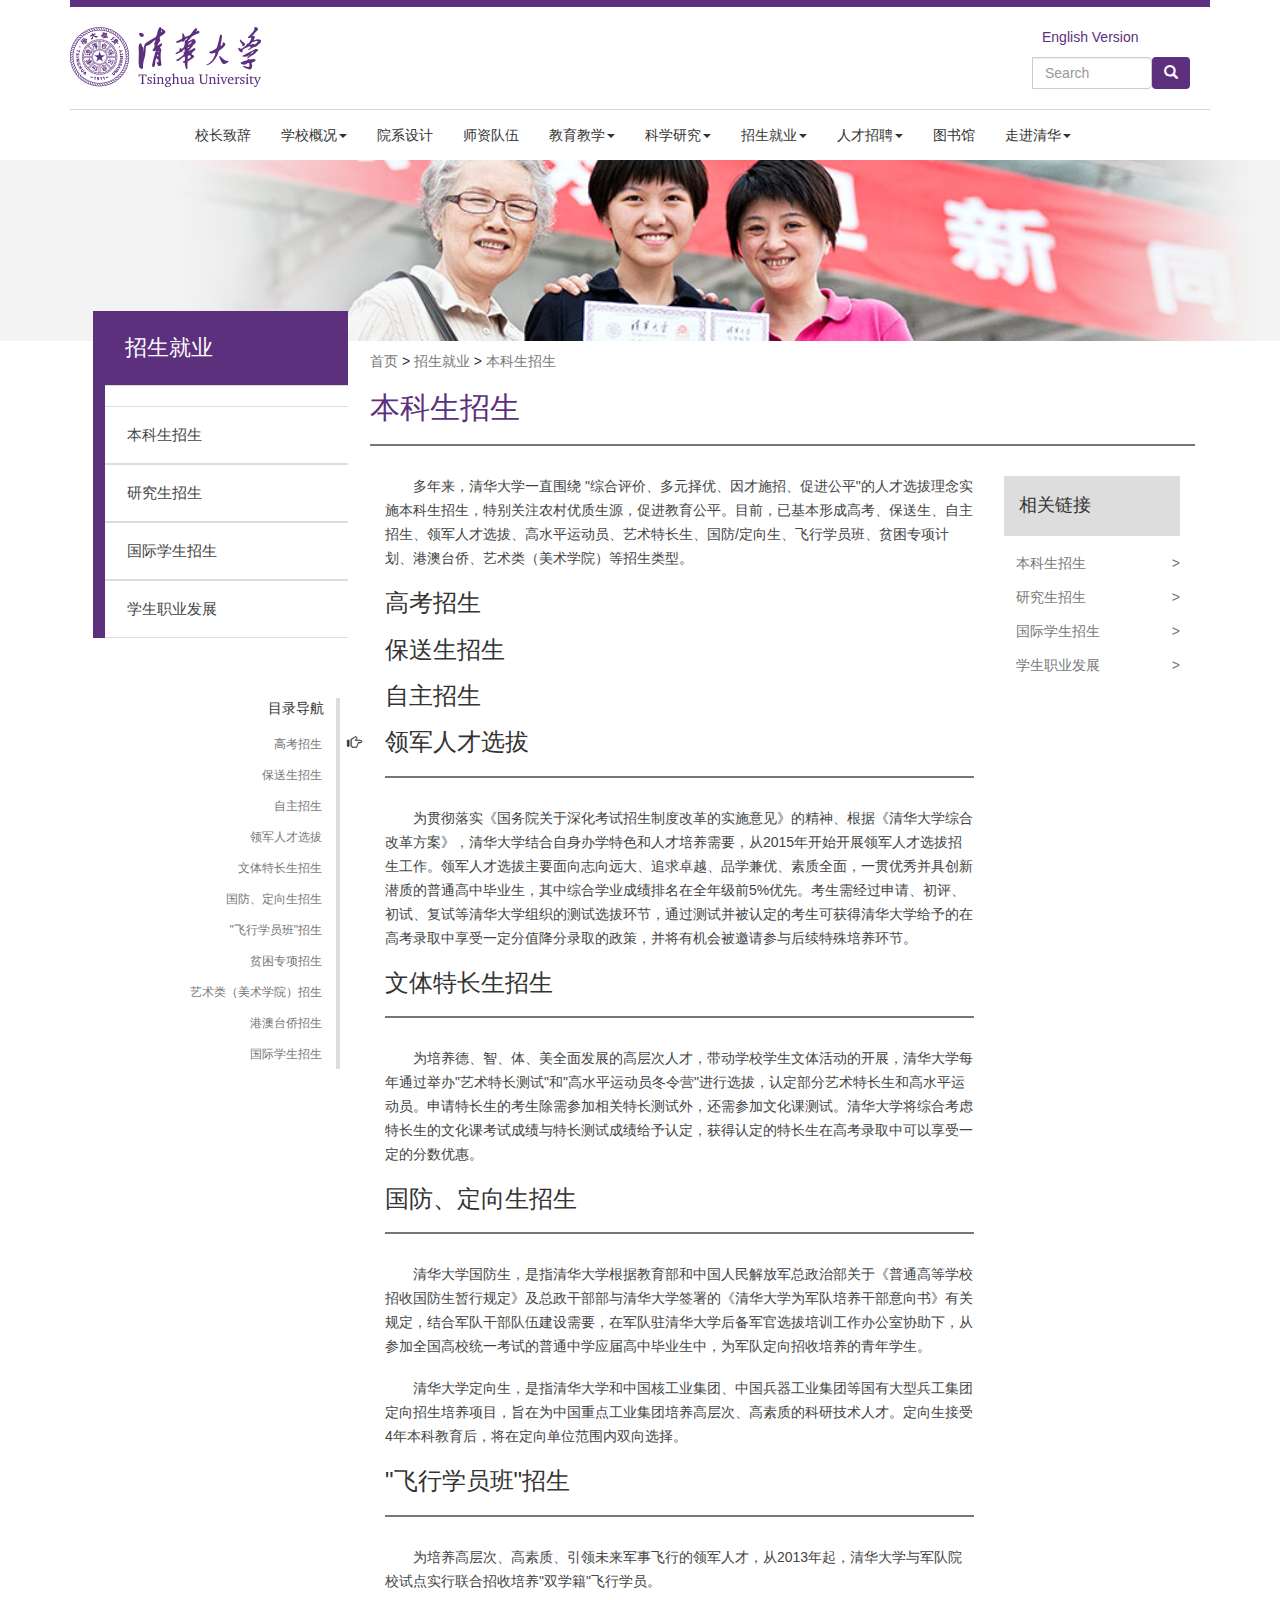
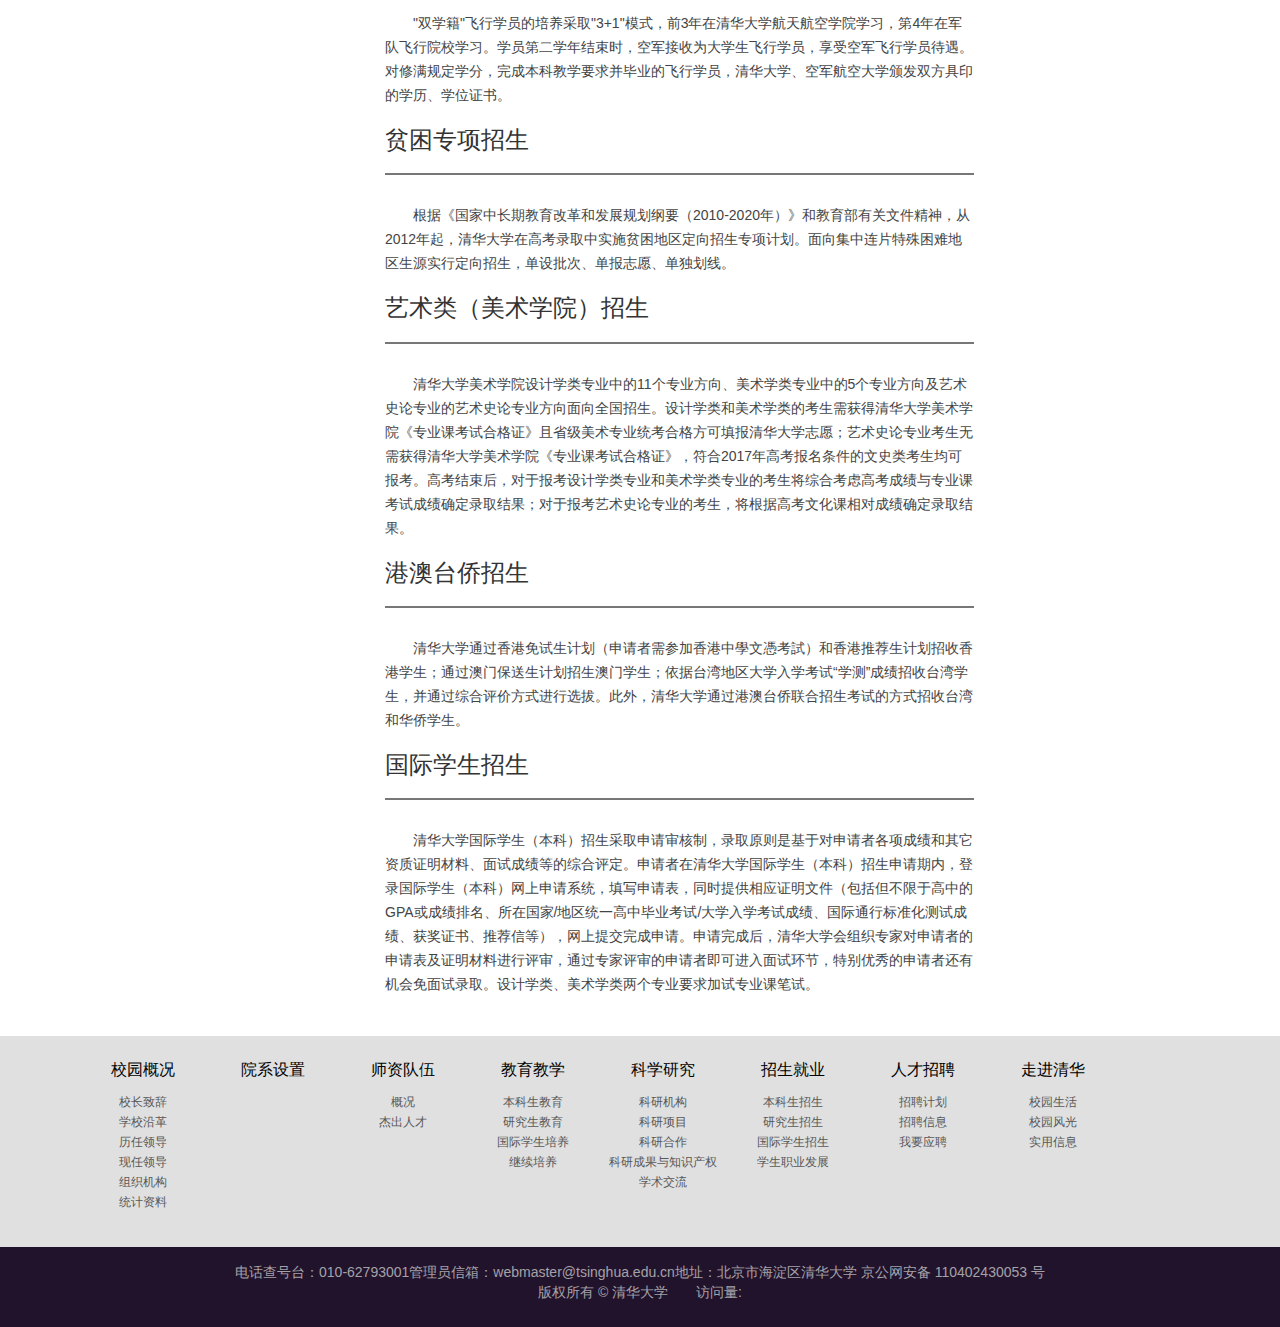
<file: 本科生招生.html>
<!DOCTYPE html>
<html>
	<head>
		<meta charset="UTF-8">
		<meta name="viewport" content="width=device-width,initial-scale=1,minimum-scale=1,maximum-scale=1,user-scalable=no" />
		<title>本科生招生</title>
		<link rel="stylesheet" href="css/bootstrap.css" />		
		<link rel="stylesheet" href="css/清华.css" />
		<script type="text/javascript" src="js/jquery-1.11.3.js" ></script>
		<script type="text/javascript" src="js/bootstrap.js" ></script>
		<title></title>
	</head>
	<body>
		<div class="header visible-sm visible-xs" >
			<div id="top-sm">
				<a href="#">English Version</a>
				<div id="search">
					<div class="form-group">
						<div class="input-group">
							<button type="search" class="btn btn-default" >
			        		<i class="glyphicon glyphicon-search"></i>
			        	</button>
		        		<input type="text" class="form-control" placeholder="Search" style="width: 120px; height: 32px;">
						</div>
		        	</div>
				</div>
			</div>
			<div class="mid">
				<div id="logo" >
					<img src="img/logo.png"/>
				</div>
			</div>
		</div>
		
		<div class="container"><!--这是一个大框框，框住所有东西并居中-->
			<!--头部框框：导航条以上-->
			<div class="header visible-lg visible-md" >
				<div id="top"></div>
				<div class="mid">
					<div id="logo">
						<img src="img/logo.png" />
					</div>
					<div id="header-right">
						<div id="language">
							<a href="#">English Version</a>
						</div>
						<div id="search">
							<div class="form-group">
								<div class="input-group">
									<button type="search" class="btn btn-default" >
					        		<i class="glyphicon glyphicon-search"></i>
					        	</button>
				        		<input type="text" class="form-control" placeholder="Search" style="width: 120px; height: 32px;">
								</div>
				        	</div>
						</div>
					</div>
				</div>
			</div>	
			
			
			<!--导航条-->
			<div class="guide" align="center">
				<nav class="" style="padding:0px;margin:0px;">
					<div class="container-fluid">
		    		<!-- Brand and toggle get grouped for better mobile display -->
					    <div class="navbar-header visible-xs">
					    	<button type="button" class="navbar-toggle collapsed" data-toggle="collapse" data-target="#bs-example-navbar-collapse-1" aria-expanded="false">
					        	<span class="sr-only">Toggle navigation</span>
					        	<span class="icon-bar"></span>
					        	<span class="icon-bar"></span>
					        	<span class="icon-bar"></span>
					    	</button>
					    	<a class="navbar-brand visible-xs" href="#">导航</a>
					    </div> 
					
					    <!-- Collect the nav links, forms, and other content for toggling -->
					    <div class="collapse navbar-collapse" id="bs-example-navbar-collapse-1">
						    <ul class="nav navbar-nav">
							    <li><a href="#">校长致辞</a></li>
							    <li class="dropdown">
							        <a href="#" class="dropdown-toggle" data-toggle="dropdown" role="button" aria-haspopup="true" aria-expanded="false">学校概况<span class="caret hidden-xs"></span></a>
							        <ul class="dropdown-menu hidden-xs">
								        <li><a href="#">校长致辞</a></li>
								        <li><a href="#">学校沿革</a></li>
							            <li><a href="#">历任领导</a></li>
							            <li><a href="#">现任领导</a></li>
							            <li><a href="#">组织机构</a></li>
							            <li><a href="#">统计资料</a></li>
							        </ul>
						        </li>
						        <li><a href="#">院系设计</a></li>
						        <li><a href="#">师资队伍</a></li>
						        <li class="dropdown">
							        <a href="#" class="dropdown-toggle" data-toggle="dropdown" role="button" aria-haspopup="true" aria-expanded="false">教育教学<span class="caret hidden-xs"></span></a>
							        <ul class="dropdown-menu hidden-xs">
							            <li><a href="#">本科生教育</a></li>
							            <li><a href="#">研究生教育</a></li>
							            <li><a href="#">国际学生培养</a></li>
							            <li><a href="#">继续教育</a></li>
						        	</ul>
						        </li>
						        <li class="dropdown">
							        <a href="#" class="dropdown-toggle" data-toggle="dropdown" role="button" aria-haspopup="true" aria-expanded="false">科学研究<span class="caret hidden-xs"></span></a>
							        <ul class="dropdown-menu hidden-xs">
							            <li><a href="#">科研项目</a></li>
								        <li><a href="#">科研机构</a></li>
								        <li><a href="#">科研合作</a></li>
								        <li><a href="#">科研成果与知识产权</a></li>
								        <li><a href="#">学术交流</a></li>
							        </ul>
						        </li>
						        <li class="dropdown">
							        <a href="招生就业.html" class="dropdown-toggle" data-toggle="dropdown" role="button" aria-haspopup="true" aria-expanded="false">招生就业<span class="caret hidden-xs"></span></a>
							        <ul class="dropdown-menu hidden-xs">
							            <li><a href="本科生招生.html">本科生招生</a></li>
							            <li><a href="#">研究生招生</a></li>
							            <li><a href="#">国际学生招生</a></li>
							            <li><a href="#">学生职业发展</a></li>
							        </ul>
						        </li>
						        <li class="dropdown">
							        <a href="#" class="dropdown-toggle" data-toggle="dropdown" role="button" aria-haspopup="true" aria-expanded="false">人才招聘<span class="caret hidden-xs"></span></a>
							        <ul class="dropdown-menu hidden-xs">
							            <li><a href="#">招聘计划</a></li>
							            <li><a href="#">招聘信息</a></li>
							            <li><a href="#">我要应聘</a></li>
							        </ul>
						        </li>
						        <li><a href="#">图书馆</a></li>
						        <li class="dropdown">
							        <a href="#" class="dropdown-toggle" data-toggle="dropdown" role="button" aria-haspopup="true" aria-expanded="false">走进清华<span class="caret hidden-xs"></span></a>
							        <ul class="dropdown-menu hidden-xs">
							            <li><a href="#">校园生活</a></li>
							            <li><a href="#">校园风光</a></li>
							            <li><a href="实用信息.html">实用信息</a></li>
							        </ul>
						        </li>
						    </ul>
						</div>
					</div>
				</nav>
			</div><!--导航条结束-->
		</div>
		
		
		<div class="benke-pic hidden-xs"><img src="img/big-top_03.jpg" /></div>	
		
		<div class="benke-main container">
			<div id="left-guide " class=" col-lg-3 col-md-3 col-sm-4  hidden-xs">
				<!--招生就业切换栏-->
				<div id="Intro-title">
					<h3>招生就业</h3>
					<ul>
						<li id="underRec"><a href="本科生招生.html">本科生招生</li></a>
						<li><a href="#">研究生招生</a></li>
						<li><a href="#">国际学生招生</a></li>
						<li><a href="#">学生职业发展</a></li>
					</ul>
				</div>
				<div id="IntroMenu" class="hidden-xs" data-spy ="affix" data-offset-top="600">
					<span>目录导航</span>
					<ul>
						<li><a href="#li1">高考招生</a><i class="glyphicon glyphicon-hand-right" style="visibility: visible;"></i></li>
						<li><a href="#li2">保送生招生</a><i class="glyphicon glyphicon-hand-right"></i></li>
						<li><a href="#li3">自主招生</a><i class="glyphicon glyphicon-hand-right"></i></li>
						<li><a href="#li4">领军人才选拔</a><i class="glyphicon glyphicon-hand-right"></i></li>
						<li><a href="#li5">文体特长生招生</a><i class="glyphicon glyphicon-hand-right"></i></li>
						<li><a href="#li6">国防、定向生招生</a><i class="glyphicon glyphicon-hand-right"></i></li>
						<li><a href="#li7">"飞行学员班"招生</a><i class="glyphicon glyphicon-hand-right"></i></li>
						<li><a href="#li8">贫困专项招生</a><i class="glyphicon glyphicon-hand-right"></i></li>
						<li><a href="#li9">艺术类（美术学院）招生</a><i class="glyphicon glyphicon-hand-right"></i></li>
						<li><a href="#li10">港澳台侨招生</a><i class="glyphicon glyphicon-hand-right"></i></li>
						<li><a href="#li11">国际学生招生</a><i class="glyphicon glyphicon-hand-right"></i></li>
					</ul>
				</div>
			</div>
			
			<!--最小化导航栏展示-->
			<nav class="navbar navbar-default visible-xs" style="padding:0px;margin:0px;">
				<div class="container-fluid" style="background-color: #5C307D;">
					<div class="navbar-header ">
				    	<button type="button" class="navbar-toggle collapsed" data-toggle="collapse" data-target="#bs-example-navbar-collapse-2" aria-expanded="false">
				        	<span class="sr-only">Toggle navigation</span>
				        	<span class="icon-bar"></span>
				        	<span class="icon-bar"></span>
				        	<span class="icon-bar"></span>
				    	</button>
				    	<a class="navbar-brand visible-xs" style="color: #FFFFFF;" href="招生就业.html">招生就业</a>
				    </div> 
				    <div class="collapse navbar-collapse" id="bs-example-navbar-collapse-2">
					    <ul class="nav navbar-nav">
						    <li><a href="本科生招生.html">本科生招生</a></li>
						    <li><a href="#">研究生招生</a></li>
					        <li><a href="#">国际学生招生</a></li>
					        <li><a href="#">学术职业发展</a></li>
					    </ul>
				    </div>
				</div>
			</nav>
		
			<div class="zhaosheng-intr col-lg-9 col-md-9">
				<div id="id">
					<a href="清华大学.html">首页</a> > <a href="招生就业.html">招生就业</a> > <a href="本科生招生.html">本科生招生</a>
				</div>
				<h2>本科生招生</h2>
				<hr />
			
				<div class="zhaosheng-intr col-md-9 col-sm-9">
					<p>　　多年来，清华大学一直围绕 "综合评价、多元择优、因才施招、促进公平"的人才选拔理念实施本科生招生，特别关注农村优质生源，促进教育公平。目前，已基本形成高考、保送生、自主招生、领军人才选拔、高水平运动员、艺术特长生、国防/定向生、飞行学员班、贫困专项计划、港澳台侨、艺术类（美术学院）等招生类型。</p>
					<h3 id="li1">高考招生</h3>
					<h3 id="li2">保送生招生</h3>
					<h3 id="li3">自主招生</a></h3>
					<h3 id="li4">领军人才选拔</h3>
					<hr />
					<p>　　为贯彻落实《国务院关于深化考试招生制度改革的实施意见》的精神、根据《清华大学综合改革方案》，清华大学结合自身办学特色和人才培养需要，从2015年开始开展领军人才选拔招生工作。领军人才选拔主要面向志向远大、追求卓越、品学兼优、素质全面，一贯优秀并具创新潜质的普通高中毕业生，其中综合学业成绩排名在全年级前5%优先。考生需经过申请、初评、初试、复试等清华大学组织的测试选拔环节，通过测试并被认定的考生可获得清华大学给予的在高考录取中享受一定分值降分录取的政策，并将有机会被邀请参与后续特殊培养环节。</p>
					<h3 id="li5">文体特长生招生</h3>
					<hr />
					<p>　　为培养德、智、体、美全面发展的高层次人才，带动学校学生文体活动的开展，清华大学每年通过举办"艺术特长测试"和"高水平运动员冬令营"进行选拔，认定部分艺术特长生和高水平运动员。申请特长生的考生除需参加相关特长测试外，还需参加文化课测试。清华大学将综合考虑特长生的文化课考试成绩与特长测试成绩给予认定，获得认定的特长生在高考录取中可以享受一定的分数优惠。</p>
					<h3 id="li6">国防、定向生招生</h3>
					<hr />
					<p>　　清华大学国防生，是指清华大学根据教育部和中国人民解放军总政治部关于《普通高等学校招收国防生暂行规定》及总政干部部与清华大学签署的《清华大学为军队培养干部意向书》有关规定，结合军队干部队伍建设需要，在军队驻清华大学后备军官选拔培训工作办公室协助下，从参加全国高校统一考试的普通中学应届高中毕业生中，为军队定向招收培养的青年学生。</p>
					<p>　　清华大学定向生，是指清华大学和中国核工业集团、中国兵器工业集团等国有大型兵工集团定向招生培养项目，旨在为中国重点工业集团培养高层次、高素质的科研技术人才。定向生接受4年本科教育后，将在定向单位范围内双向选择。</p>
					<h3 id="li7">"飞行学员班"招生</h3>
					<hr />
					<p>　　为培养高层次、高素质、引领未来军事飞行的领军人才，从2013年起，清华大学与军队院校试点实行联合招收培养"双学籍"飞行学员。</p>
					<p>　　"双学籍"飞行学员的培养采取"3+1"模式，前3年在清华大学航天航空学院学习，第4年在军队飞行院校学习。学员第二学年结束时，空军接收为大学生飞行学员，享受空军飞行学员待遇。对修满规定学分，完成本科教学要求并毕业的飞行学员，清华大学、空军航空大学颁发双方具印的学历、学位证书。</p>
					<h3 id="li8">贫困专项招生</h3>
					<hr />
					<p>　　根据《国家中长期教育改革和发展规划纲要（2010-2020年）》和教育部有关文件精神，从2012年起，清华大学在高考录取中实施贫困地区定向招生专项计划。面向集中连片特殊困难地区生源实行定向招生，单设批次、单报志愿、单独划线。</p>
					<h3 id="li9">艺术类（美术学院）招生</h3>
					<hr />
					<p>　　清华大学美术学院设计学类专业中的11个专业方向、美术学类专业中的5个专业方向及艺术史论专业的艺术史论专业方向面向全国招生。设计学类和美术学类的考生需获得清华大学美术学院《专业课考试合格证》且省级美术专业统考合格方可填报清华大学志愿；艺术史论专业考生无需获得清华大学美术学院《专业课考试合格证》，符合2017年高考报名条件的文史类考生均可报考。高考结束后，对于报考设计学类专业和美术学类专业的考生将综合考虑高考成绩与专业课考试成绩确定录取结果；对于报考艺术史论专业的考生，将根据高考文化课相对成绩确定录取结果。</p>
					<h3 id="li10">港澳台侨招生</h3>
					<hr />
					<p>　　清华大学通过香港免试生计划（申请者需参加香港中學文憑考試）和香港推荐生计划招收香港学生；通过澳门保送生计划招生澳门学生；依据台湾地区大学入学考试“学测”成绩招收台湾学生，并通过综合评价方式进行选拔。此外，清华大学通过港澳台侨联合招生考试的方式招收台湾和华侨学生。</p>
					<h3 id="li11">国际学生招生</h3>
					<hr />
					<p>　　清华大学国际学生（本科）招生采取申请审核制，录取原则是基于对申请者各项成绩和其它资质证明材料、面试成绩等的综合评定。申请者在清华大学国际学生（本科）招生申请期内，登录国际学生（本科）网上申请系统，填写申请表，同时提供相应证明文件（包括但不限于高中的GPA或成绩排名、所在国家/地区统一高中毕业考试/大学入学考试成绩、国际通行标准化测试成绩、获奖证书、推荐信等），网上提交完成申请。申请完成后，清华大学会组织专家对申请者的申请表及证明材料进行评审，通过专家评审的申请者即可进入面试环节，特别优秀的申请者还有机会免面试录取。设计学类、美术学类两个专业要求加试专业课笔试。</p>	
				</div>

				<div class="about col-md-3 col-sm-3 visible-lg visible-md">
					<h4>相关链接</h4>
					<ul>
						<li id="underRec"><a href="本科生招生.html">本科生招生<span class="pull-right">></span></li></a>
						<li><a href="#">研究生招生<span class="pull-right">></span></li></a>
						<li><a href="#">国际学生招生<span class="pull-right">></span></li></a>
						<li><a href="#">学生职业发展<span class="pull-right">></span></li></a>
					</ul>
				</div>
			</div>
		</div>
		
		<div class="footer">
			
			<!--仅最大可见-->
			<div class="information-lg visible-lg visible-md">
				<ul class="container">
					<li>
						<p>校园概况</p>
						<a href="#">校长致辞</a>
						<a href="#">学校沿革</a>
						<a href="#">历任领导</a>
						<a href="#">现任领导</a>
						<a href="#">组织机构</a>
						<a href="#">统计资料</a>
					</li>
					
					<li>
						<p>院系设置</p>
					</li>
					
					<li>
						<p>师资队伍</p>
						<a href="#">概况</a>
						<a href="#">杰出人才</a>
					</li>
					
					<li>
						<p>教育教学</p>
						<a href="#">本科生教育</a>
						<a href="#">研究生教育</a>
						<a href="#">国际学生培养</a>
						<a href="#">继续培养</a>
					</li>
					
					<li>
						<p>科学研究</p>
						<a href="#">科研机构</a>
						<a href="#">科研项目</a>
						<a href="#">科研合作</a>
						<a href="#">科研成果与知识产权</a>
						<a href="#">学术交流</a>
					</li>
					
					<li>
						<p>招生就业</p>
						<a href="#">本科生招生</a>
						<a href="#">研究生招生</a>
						<a href="#">国际学生招生</a>
						<a href="#">学生职业发展</a>
					</li>
					
					<li>
						<p>人才招聘</p>
						<a href="#">招聘计划</a>
						<a href="#">招聘信息</a>
						<a href="#">我要应聘</a>
					</li>
					
					<li>
						<p>走进清华</p>
						<a href="#">校园生活</a>
						<a href="#">校园风光 </a>
						<a href="#">实用信息</a>
					</li>
				</ul>
			</div>
			
			<!--仅最大屏幕隐藏-->
			<div class="information visible-sm visible-xs ">
				<ul class="col-lg-3">
					<li>校园概况</li>
					<li>院系设置</li>
					<li>师资队伍</li>
					<li>教育教学</li>
					<li>科学研究</li>
					<li>招生就业</li>
					<li>人才招聘</li>
					<li>走进清华</li>
				</ul>
				
			</div>
			
		</div>
		
		<div class="footer-bottom" align="center">
            <span class="info"><span>电话查号台：010-62793001</span><span>管理员信箱：webmaster@tsinghua.edu.cn</span><span>地址：北京市海淀区清华大学</span></span>
            <span class="icp">京公网安备 110402430053 号</span>
            <div class="clear"></div>
            <span class="copy">版权所有 © 清华大学　　访问量:<span id="total"></span></span>
		</div>
		
		
		<script>             
			$('li.dropdown').mouseover(function(){
				$(this).addClass('open');
			}).mouseout(function(){
				$(this).removeClass('open');
			})
			
			   
			$('#IntroMenu li').click(function() {
     			$(this).find('i').css("visibility","visible");//找到当前li，为其下面的i增加显示样式
     			$(this).siblings().find('i').css("visibility","hidden");//找到当前li的其他兄弟li，然后找到他们的i，为其增加隐藏样式
			});
		
		</script>
		
	</body>
</html>
</file>
<file: css/清华.css>
li{
	list-style: none;
}


#header{
	margin: 0 20px;
	background-color: #E8E8E8;
}

#top{
	height: 7px; 
	background-color: #5C307D;
	overflow: hidden;
}

#top-sm{
	height: 52px;
	background-color: #5C307D;
	overflow: hidden;
}

#top-sm a{
	text-decoration: none;
	color: #FFFFFF;
	float: right;
	margin: 15px 20px 15px 0;
}

#search{
	margin: 10px 20px;
}

.mid{
	height: 102px;
}

#logo{
	margin-top: 20px; 
	margin-bottom: 20px;
	float: left;
}

#logo-sm img{
	align-content: center;
}

#language a{
	color: #5C307D;
	text-decoration:none;
	margin: 30px;
}

.btn-default{
	color: #FFFFFF;
	background-color: #5C307D;
	border: none;
}

#header-right{
	margin-top: 20px; 
	float: right;
}

.guide{
	border-top: 1px solid #D4D4D4;
	padding-left: 7%;
}

.navbar-collapse ul li a{
	color: #333;
	text-align: left;
}

.navbar-nav .open a:hover{
	background-color: #5C307D;
	color: #FFFFFF;	
}

.navbar-nav li a:hover{
	background-color: #5C307D;
	color: #FFFFFF;	
}

.navbar-nav li ul{
	background-color: #5C307D;
}

.navbar-nav li ul li a{
	color: #FFFFFF;	
}
	
.navbar-collapse .navbar-nav .dropdown-menu li a:hover{
	background-color: #3d1c55;
	color: #FFFFFF;	
}

.navbar-toggle .icon-bar {
	background-color: #888888;
}

.navbar-brand{
	color: #777777;
}

.carousel-caption{
	bottom: 0;
	background-color: #252525;
	opacity:0.7;
	text-align: left;
}

.carousel-caption1{
	border-bottom: 3px solid #ff9600;
	bottom: 0;
	background-color: #252525;
	opacity:0.7;
	text-align: center;
}

#img-data{
	position: absolute;
	right: 0;
	color: #FFFFFF;
	background-color: #5C307D;
    width: 114px;
    height: 50px;
    bottom: 0;
    text-align: center;
    line-height: 50px;
    font-size: 16px;
    color: #ffc600;
    text-decoration:none;
}

#img-text{
	color: #fff;
    font-size: 18px;
    line-height: 28px;
    padding-left: 20px;
    text-decoration:none;
}

#img-text1{
	color: #FFFFFF;
}

.date{
	width: 100%;
	padding:0 30px;
}

.pagination .none{
	background: none;
	color:  #866c9c;
}

.pagination .none:hover{
	background: none;
	color:  #866c9c;
}

.pagination{
	background: #5c307d;
    margin: 0 auto;
}

.pagination > li > a, .pagination > li > span{
	color: #FFFFFF;
	background-color: #5C307D;
	text-align: center;
	border: none;
	font-size: 12px;
	padding: 6px 10px;
}

.pagination > li > a:hover{
	background: #703d97;
	color: #FFFF00;
}

.new{
	padding: 5%;
}

#more{
	font-size: 12px;
	float: right;
	color: #B2A59C;
}


#new-data{
	border: 1px solid #edeaf1;
    color: #5b317d;
    background: #edeaf1;
    float: left;
}

#new-data span{
	display: block;
    font-size: 24px;
    line-height: 24px;
    padding: 8px 0 2px 0;
    zoom: 1;
}

#new-text {
	margin-left: 70px;
	overflow：hidden;
}

p{
	font-size: 13px;
	color: #777777;
	padding-top: 8px;
}

#focus-box1{
	height: 280px;
	padding: 0 25px 10px 20px;
	/*border-top: 2px solid ;*/
	overflow：hidden;
}

#focus-box1 hr{
	border:0;
	background-color:#5c307d;
	height:2px;
}

#focus-box2{
	height: 280px;
	padding: 0 25px 10px 20px;
	/*border-top: 2px solid #e0823d;*/
	overflow：hidden;/*自适应高度*/
}

#focus-box2 hr{
	border:0;
	background-color:#e0823d;
	height:2px;
}

.new {
	overflow: hidden;
}

.focus-new{
	overflow: hidden;
}

.focus-new img {
    width: 300px;
    overflow: hidden;
}

.footer{
	/*background-color: blueviolet;*/
}

.links{
	background-color: #f8f7f4;
	overflow: hidden;
	text-decoration:none;
}

.links #footer-pic{
	float: left;
	margin-top: 5px;
}

#link{
	margin-bottom: 30px;
}

#link a{
	font-size: 12px;
	text-decoration:none;
	/*color: #585858;*/
}

.information-lg{
	margin-top: 30px;
	padding: 15px 0 25px 0;
	overflow: hidden;
	background-color: #E0E0E0;
}

.information-lg p{
	color: #000000;
	font-size: 16px;
	font-weight: 100;
}

.information-lg li{
	text-align: center;
	float: left;
	width: 115px;
	margin-left: 15px;
}

.information-lg a{
	color: #585858;
    display: block;
    font-size:12px ;
    line-height: 20px;
    text-decoration:none;
}

.information{
	margin-top: 30px;
	padding: 15px 0 25px 0;
	overflow: hidden;
	background-color: #E0E0E0;
}

.information ul li{
	text-align: center;
	float: left;
	width: 125px;
	line-height: 30px;
}

.footer-bottom{
	padding: 15px 0 25px 0;
	color: #A5A2A7;
	background-color: #22132D;
}

#footer-pic{
	padding-top: 20px;
}

#footer-pic img{
	width: 100%;	
}


/*招生页面*/

.Intro-pic{
	position: relative;
}

.Intro-pic img{
	width: 100%;
}

#pic-intr{
	position: absolute;
	width: 27%;
	top: 18%;
	right: 18%;
	bottom:-7px ;
	padding: 18px;
	text-align: center;
	color: #FFFFFF;
	background-color: #5c307d;;
	border-bottom: 7px solid #ff9600;
	opacity: .9;
}

#pic-intr p{
	color: #FFFFFF;
	font-size: 100%;
}

.kinds{
	padding: 15px 10px;
	overflow: hidden;
	float: left;
}

.kinds img{
	width: 100%;
}

.kinds h2{
	color: #5C307D;
}

.kinds p, .kinds h4{
	padding: 10px 30px;
}

/*本科生招生页面*/

#id{
	margin: 10px 0 10px 0;
}

#id a{
	color: #777777;	
	text-decoration: none;
}

#id a:hover{
	color: #5C307D;
}

.benke-pic img{
	margin: 0;
	width: 100%;
	height: auto;
}

#bs-example-navbar-collapse-2{
	background-color: #5C307D;
}

/*滚动监听的位置*/
.affix{
	top: 50px;
}

#IntroMenu{
	border-right: 4px solid #ddd;
	text-align: right;
	padding-left: 12px;
}

#IntroMenu i{
	right: -25px;
	visibility: hidden;
}

#IntroMenu span{
	padding-right: 12px;
}


#IntroMenu ul{
	margin-top: 10px;
}

#IntroMenu li{
	line-height: 30px;
	
}

#IntroMenu a{
	font-size: 12px;
	color: #777777;	
	text-decoration: none;
}

.zhaosheng-pic img{
	width: 100%;
	margin-bottom: 40px;
}

.zhaosheng-intr h2{
	color: #5C307D;
}

.zhaosheng-intr h3 a{
	color: #000000;
	font-size: 18px;
	text-decoration: none;
}

.zhaosheng-intr p{
	font: "微软雅黑";
	font-size: 14px;
	line-height: 24px;
    color: #444;
}

.zhaosheng-intr hr{
	border:1px solid #777777;
}

#Intro-title{
	margin-left: 20px;
	position: relative;
    top: -50px;
    left: -12px;
    width: 100%;
    background-color: #5C307D;
	border-left: 12px solid #5c307d;
}

#Intro-title h3{
	color: #FFFFFF;
	font-size: 22px;
	padding: 25px 0 15px 20px;
}

#Intro-title ul{
    padding-top: 20px;
    background-color: #FFFFFF;
    border-top: 1px solid #ddd;
}

#Intro-title li{
	padding: 15px 0 15px 22px;
	background-color: #FFFFFF;
	line-height: 26px;
	border-bottom: 1px solid #ddd;
	border-top: 1px solid #ddd;
	margin-left: -40px;
}

#Intro-title li:hover{
	border-left: 4px solid #ff9600;
	left: -4px;
}

#Intro-title i{
	font-size: 10px;
    color: #5c307d;
	float: right;
	border-left: 1px solid #ddd;
	padding: 4px 4px;
}

/*#Intro-title1 li{
	color: #FFFFFF;
}*/

#Intro-title1 li a{
	color: #FFFFFF;
}

.navbar-nav i{
	font-size: 10px;
	float: right;
    color: #FFFFFF;
	padding: 4px 4px;
}


#Intro-title a{
	font-size: 15px;
	color: #444444;
	text-decoration: none;
}

#Intro-title a:hover{
	color: #5C307D;
}

.about h4{
	padding: 20px 15px ;
	background-color: #DDDDDD;
	text-align: left;
}

.about ul{
	margin-top: 10px;
    padding-left: 12px;
}

.about li{
	padding: 4px 0;
	line-height: 26px;
}

.about a{
	text-decoration: none;
	color: #777777;	
}

.about a:hover{
	color: #5C307D;
}
</file>
